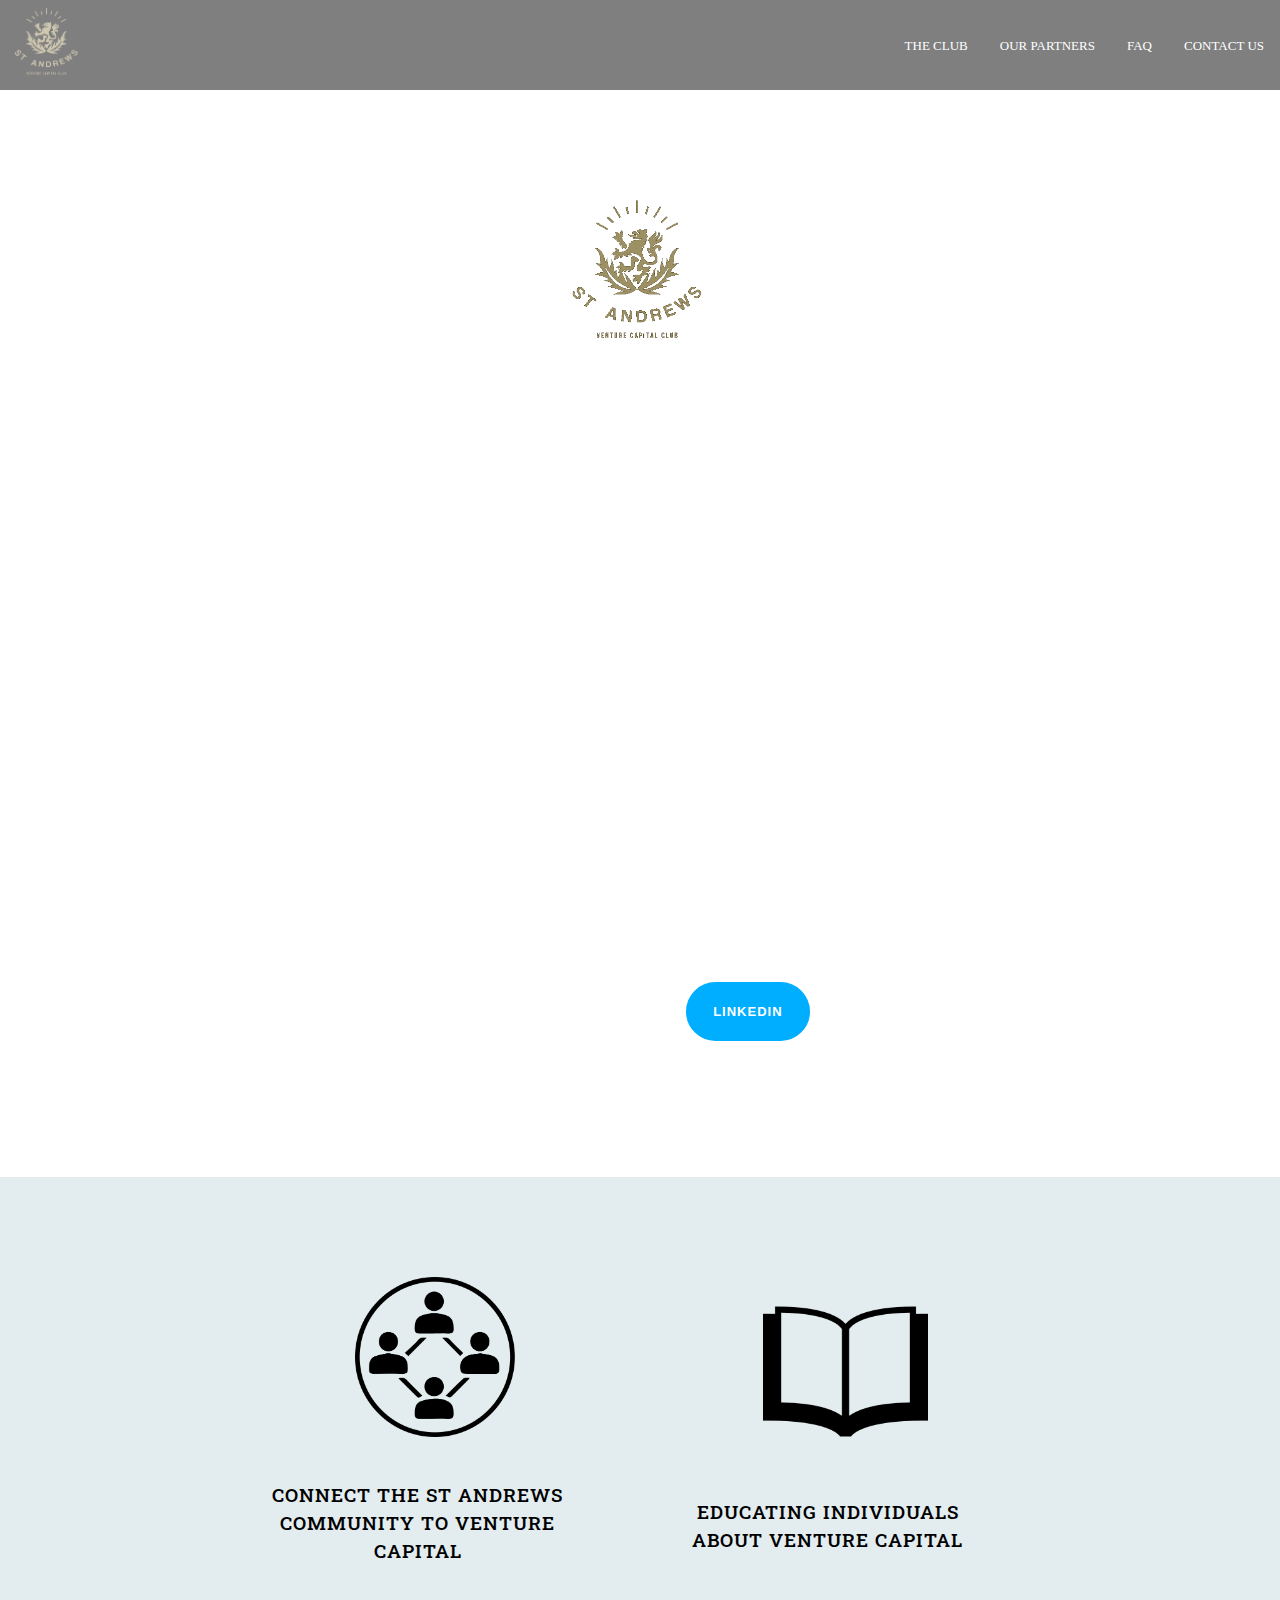
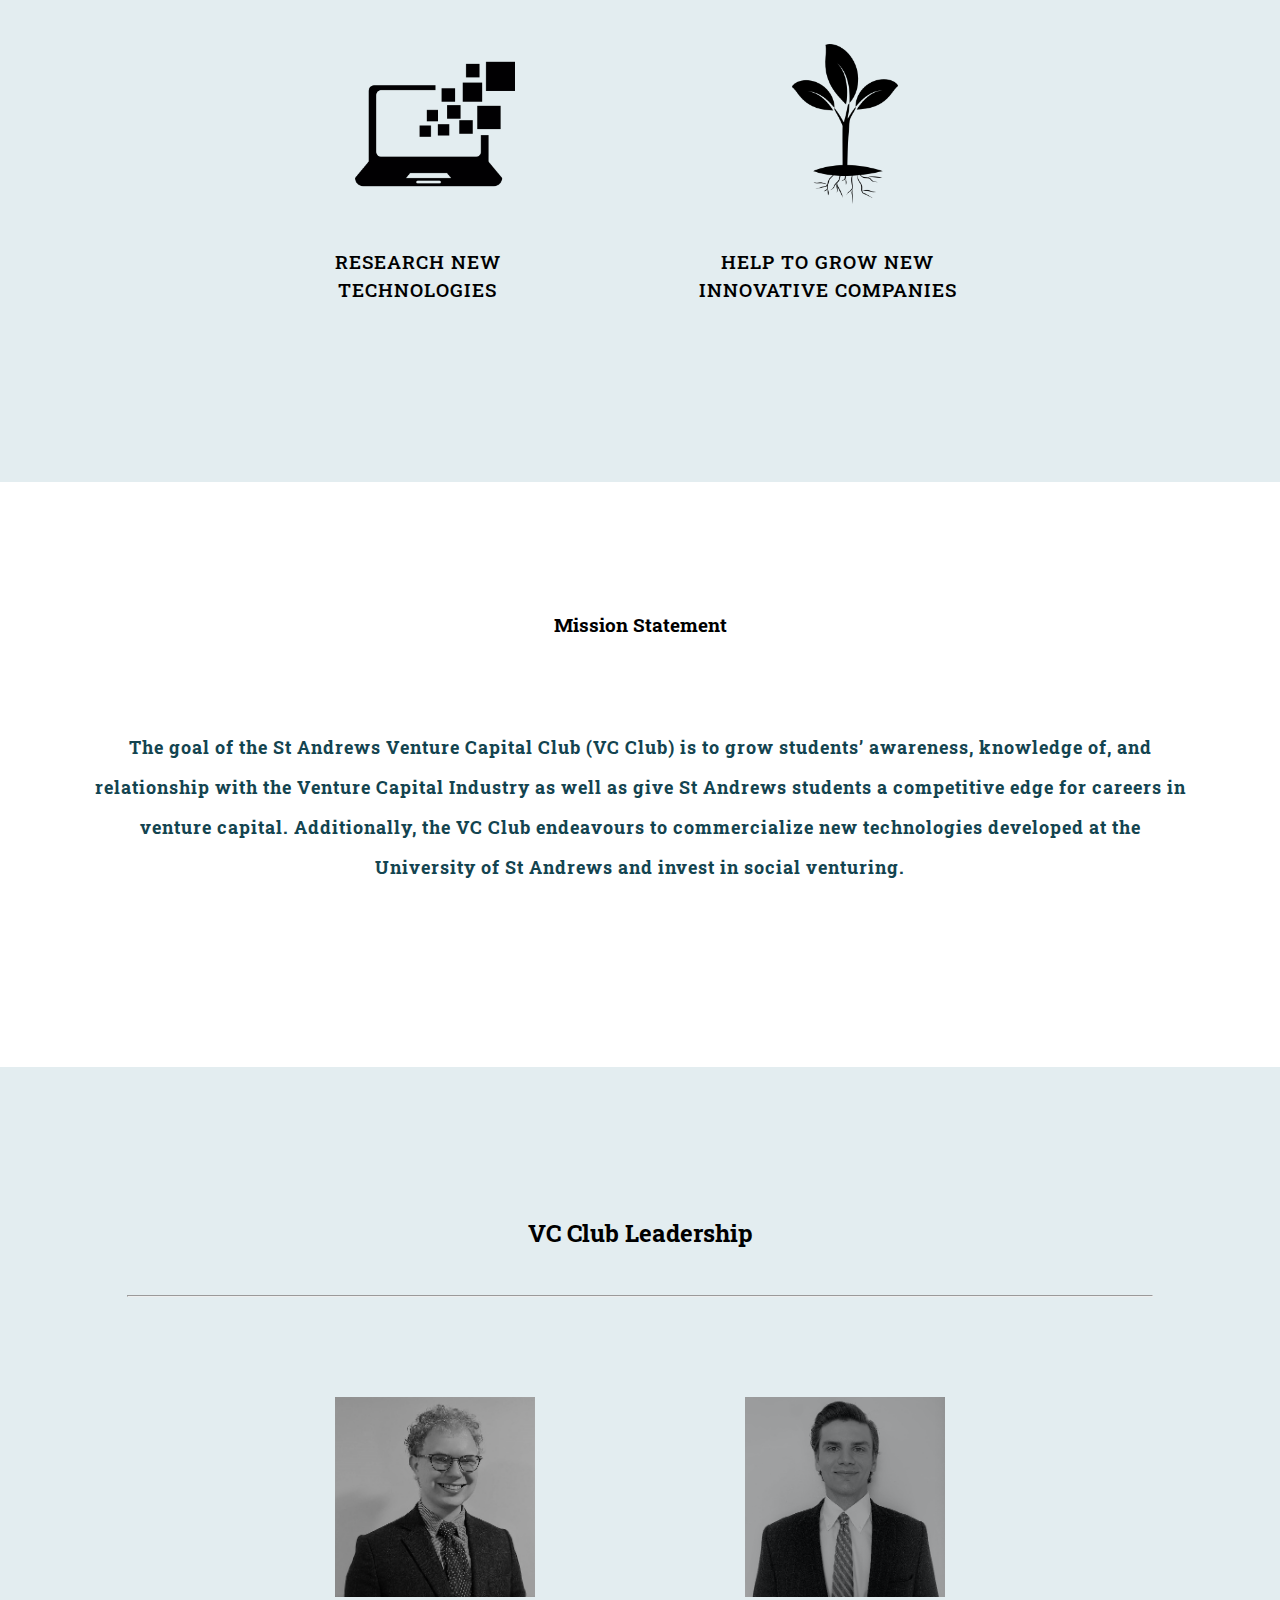
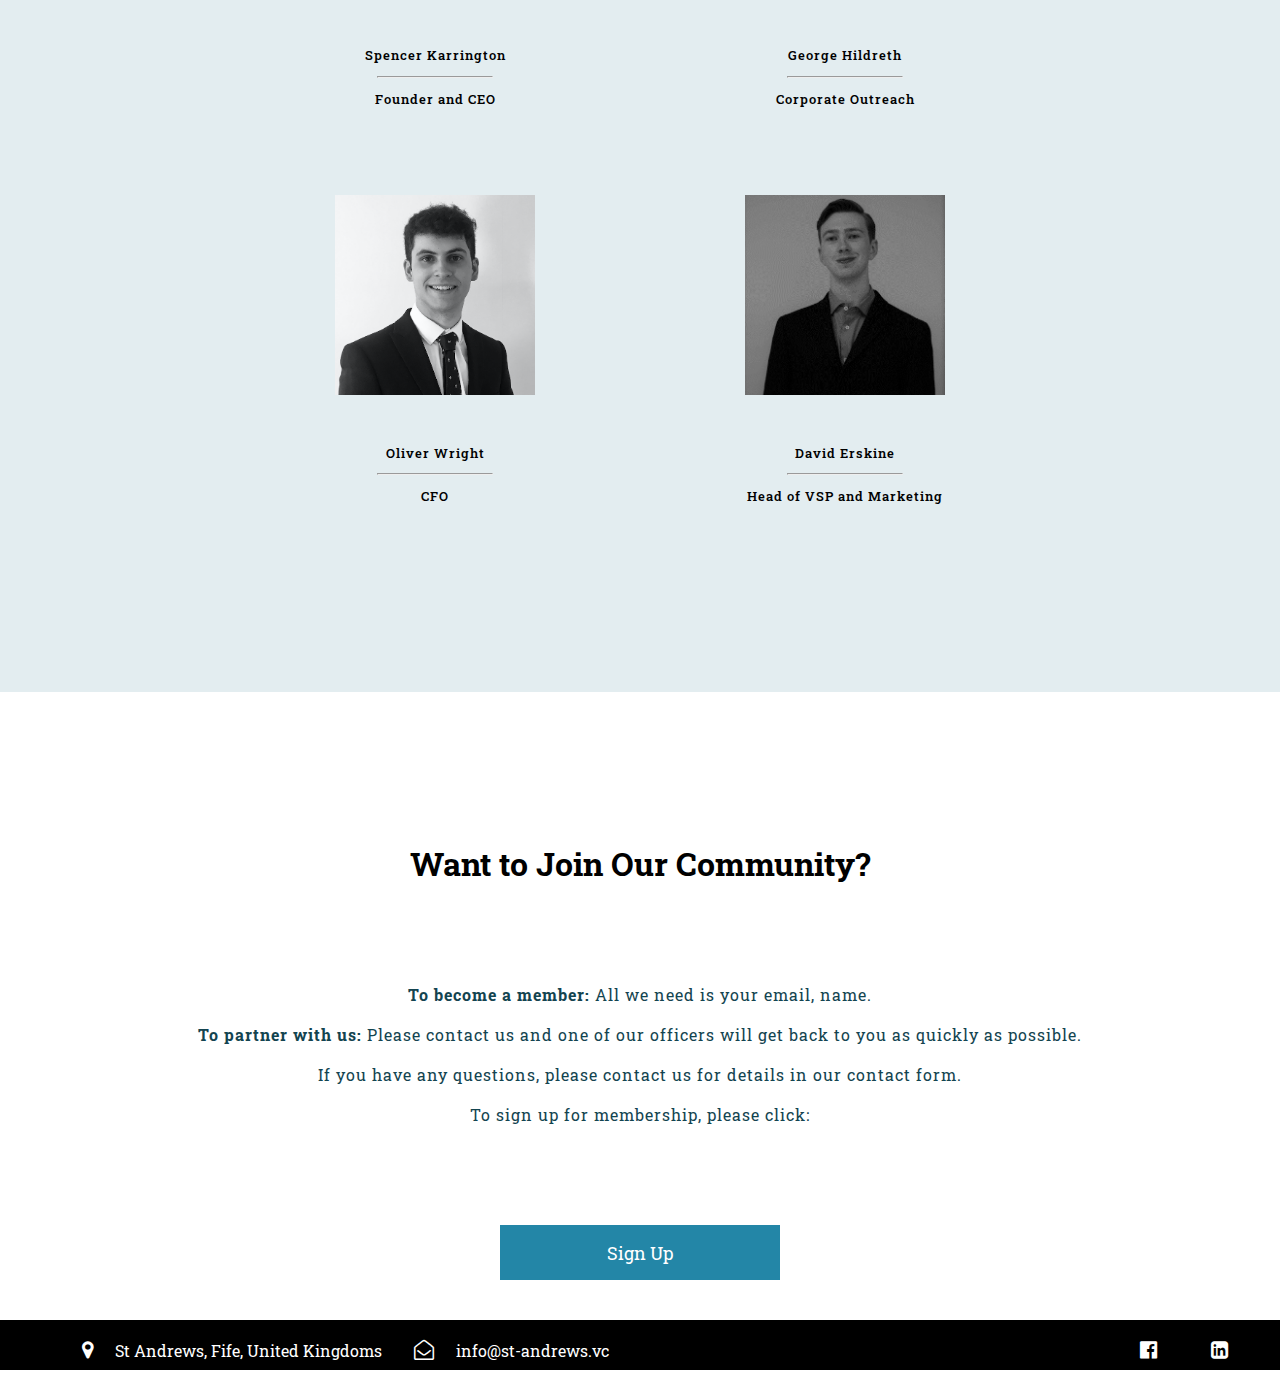
<file: index.html>
<!DOCTYPE html>
<html>

<head>
  <title> St. Andrews Venture Capital Club</title>
  <meta name="viewport" content="width=device-width, initial-scale=1.0">
  <link rel='stylesheet' href="./css/main.css">
  <link href="https://fonts.googleapis.com/css2?family=Roboto+Slab&display=swap" rel="stylesheet">
  <link rel="stylesheet" href="https://stackpath.bootstrapcdn.com/font-awesome/4.7.0/css/font-awesome.min.css">
  <script src="script.js" defer></script>
</head>

<body>
    <div>
        <div class="HO">
            <nav class="hi">
                <div class="brandt"><a href="./index.html"><img src="./img/1.1.png" alt="image" width="80" height="70"></a></div>
                <a href="#" class="toggleb">
                    <span class="barr"></span>
                    <span class="barr"></span>
                    <span class="barr"></span>
                </a>
                <div class="navbarl">
                    <ul>
                        <li>
                            <div class="dropd">
                                <a href="./index.html">THE CLUB</a>
                                <div class="dpc">
                                    <a href='index.html#OURMISSION'>Our Mission</a>
                                    <a href='index.html#COMITTEE'>Committee</a>
                                    <a href='index.html#JOINUS'>Join us</a>
                                </div>
                            </div>
                        </li>
                        <li>
                            <div class="dropd">
                                <a href="./Our_Partners.html">OUR PARTNERS</a>
                                <div class="dpc">
                                    <a href='Our_Partners.html#OURPARTNER'>Partners</a>
                                    <a href='Our_Partners.html#VSP'>Venture Sourcing Program</a>
                                    <a href='Our_Partners.html#IB'>Sector Focus</a>
                                    <a href='Our_Partners.html#Casestudy'>Case Study</a>
                                    <a href='Our_Partners.html#DAVID'>Industry’s Insights</a>
                                </div>
                            </div>
                        </li>
                        <li>
                            <a href="./FAQ.html">FAQ</a>
                        </li>
                        <li>
                            <a href='./Contact.html'>CONTACT US</a>
                        </li>
                    </ul>
                </div>
            </nav>
        </div>
    </div>

    <main>
        <div id="nav" class="home">
            <nav id="nav1" class="navbar">
                <div class="brand-title"><a href='index.html#home1'><img src="./img/1.1.png" alt="image" width="165" height="145"></a></div>
                <div class="navbar-links">
                    <ul>
                        <li><a href="./index.html">THE CLUB</a></li>
                        <li><a href="./Our_Partners.html">PARTNERS</a></li>
                        <li><a href="./FAQ.html">FAQ</a></li>
                        <li><a href='./Contact.html'>CONTACT US</a></li>
                    </ul>
                </div>
            </nav>
    
            <div id="home1" class="name"><a name="home1"></a>
                <h1 style="font-size: 45px;">The St Andrews<br> Venture Capital Club</h1>
                <p>Bringing Venture Capital to St Andrews</p>
                <ul>
                    <li><button class="fb" type="button"><a href="https://www.facebook.com/St.Andrews.VC.Club/">FACEBOOK</a></button></li>
                    <li><button class="lb" type="button"><a href="https://www.linkedin.com/company/st-andrews-vc/">LINKEDIN</a></button></li>
                </ul>
            </div>
        </div>

        <div class="constitution">
            <div class='constitution1'>
                <div class="todo">
                    <img src="./img/17.png" alt="image" width="160" height="160">
                    <h3>CONNECT THE ST ANDREWS COMMUNITY TO VENTURE CAPITAL</h3>
                </div>
                <div class="todo">
                    <img src="./img/18.png" alt="image" width="165" height="165">
                    <h3>EDUCATING INDIVIDUALS ABOUT VENTURE CAPITAL</h3>
                </div>
                <div class="todo">
                    <img src="./img/19.png" alt="image" width="160" height="160">
                    <h3>RESEARCH NEW TECHNOLOGIES</h3>
                </div>
                <div class="todo">
                    <img src="./img/20.png" alt="image" width="160" height="160">
                    <h3>HELP TO GROW NEW INNOVATIVE COMPANIES</h3>
                </div>
            </div>
        </div>

        <div id="OURMISSION" class="statement"><a name="OURMISSION"></a>
            <h4>Mission Statement</h4>
            <P>The goal of the St Andrews Venture Capital Club (VC Club) is to grow students’ awareness, knowledge of, and relationship with the Venture Capital Industry as well as give St Andrews students a competitive edge for careers in venture capital. Additionally, the VC Club endeavours to commercialize new technologies developed at the University of St Andrews and invest in social venturing.</P>
        </div>

        <div id="COMITTEE" class="oliver"><a name="COMITTEE"></a>
            <h2>VC Club Leadership</h2>
            <br>
            <hr class="line">
            <div class="spencer">
                <div class="karrington">
                    <img src="./img/21.jpeg" alt="image" width="200" height="200">
                    <h5>Spencer Karrington<br><hr>Founder and CEO</h5>
                </div>
                <div class="karrington">
                    <img src="./img/22.png" alt="image" width="200" height="200">
                    <h5>George Hildreth<br><hr>Corporate Outreach</h5>
                </div>
                <div class="karrington">
                    <img src="./img/23.png" alt="image" width="200" height="200">
                    <h5>Oliver Wright<br><hr>CFO</h5>
                </div>
                <div class="karrington">
                    <img src="./img/24.png" alt="image" width="200" height="200">
                    <h5>David Erskine<br><hr>Head of VSP and Marketing</h5>
            </div>
        </div>

        <div id="JOINUS" class="join"><a name="JOINUS"></a>
            <h1>Want to Join Our Community?</h1> 
            <p><span class="highlight">To become a member:</span> All we need is your email, name. <br><span class="highlight">To partner with us:</span> Please contact us and one of our officers will get back to you as quickly as possible. <br>If you have any questions, please contact us for details in our contact form. <br>To sign up for membership, please click:</p>
            <div class="vcform">
                <button type="button" class="signup"><a href="https://docs.google.com/forms/d/e/1FAIpQLSfvgkuKnxb3SVyvUgjH5wKU-asncakqqHAwAM8R3FTvGQM86w/viewform?fbclid=IwAR1GeGTgTaTGPVmoD-SDyGQlIWvUrqQFDDx9wuRn7XT6EBte-is_D_K3qmo">Sign Up</a></button>
            </div>
        </div>
    </main>

    <header>
        <ul class="top1">
            <li><i class="fa fa-map-marker" style="font-size:20px; color: white;"></i><a href="https://www.google.com/maps/place/Students'+Union/@56.340224,-2.8016877,17z/data=!3m1!4b1!4m5!3m4!1s0x488657853054009f:0xe608d6d8aebbb3c!8m2!3d56.340221!4d-2.799499">St Andrews, Fife, United Kingdoms</a></li>
            <li><i class="fa fa-envelope-open-o" style="font-size:20px; color: white;"></i><a href = "mailto: info@st-andrews.vc">info@st-andrews.vc</a></li>
        </ul>
        <ul class="top2">
            <li><a href="https://www.facebook.com/St.Andrews.VC.Club/"><i class="fa fa-facebook-official" style="font-size:20px; color: white;"></i></a></li>
            <li><a href="https://www.linkedin.com/company/st-andrews-vc/"><i class="fa fa-linkedin-square" style="font-size:20px; color: white;"></i></a></li>
        </ul>
    </header>
</body>
</html>
</file>
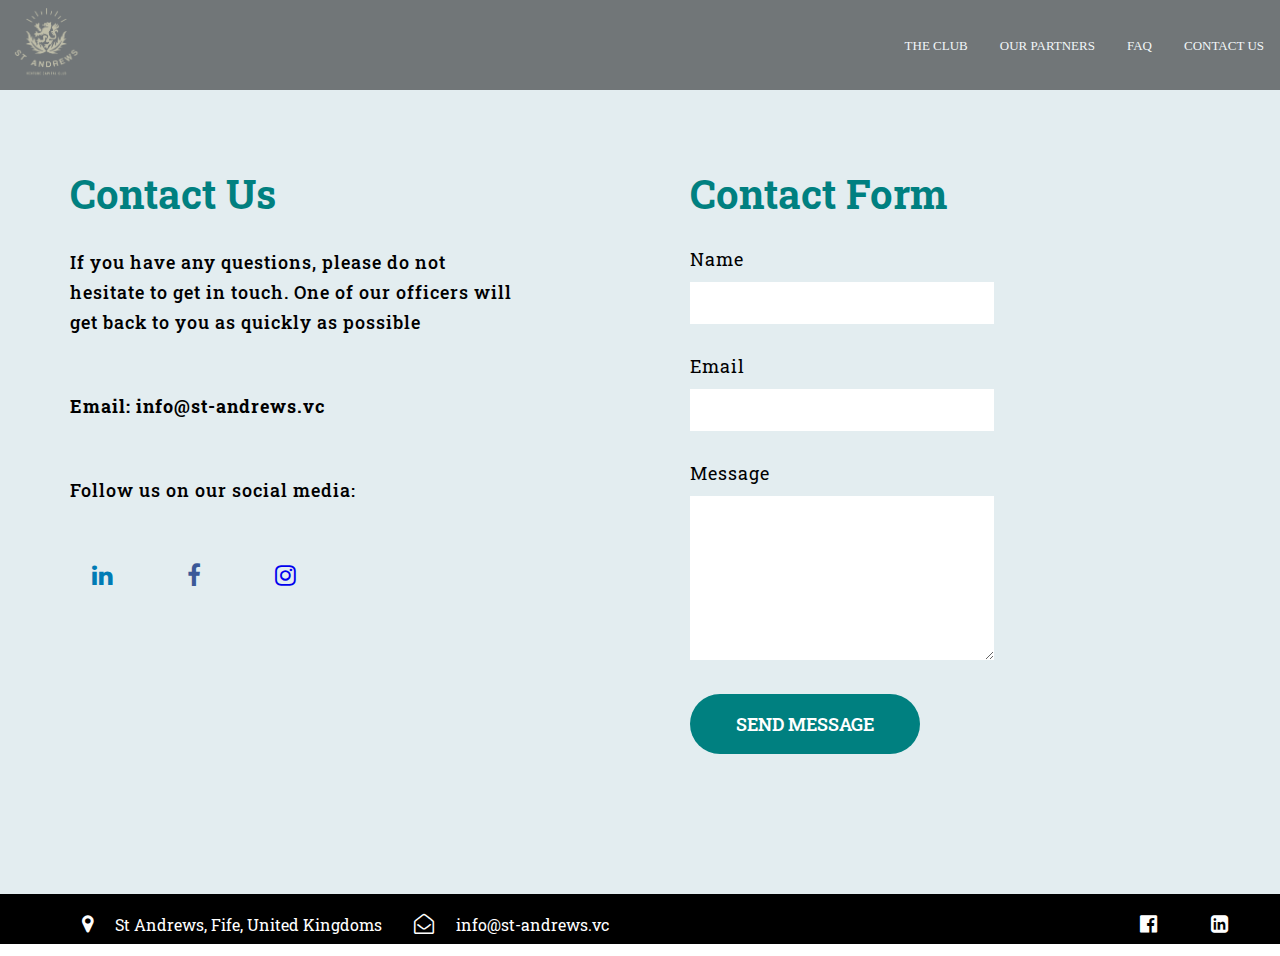
<file: Contact.html>
<!DOCTYPE html>
<html>

<head>
    <meta charset="UTF-8">
    <title> Our Partners</title>
    <meta name="viewport" content="width=device-width, initial-scale=1.0">
    <link rel='stylesheet' href="./css/main.css">
    <link href="https://fonts.googleapis.com/css2?family=Roboto+Slab&display=swap" rel="stylesheet">
    <link rel="stylesheet" href="https://stackpath.bootstrapcdn.com/font-awesome/4.7.0/css/font-awesome.min.css">
    <script src="script.js" defer></script>
</head>

<body>
    <main>
        <div class="HO">
            <nav class="hi">
                <div class="brandt"><a href="./index.html"><img src="./img/1.1.png" alt="image" width="80" height="70"></a></div>
                <a href="#" class="toggleb">
                    <span class="barr"></span>
                    <span class="barr"></span>
                    <span class="barr"></span>
                </a>
                <div class="navbarl">
                    <ul>
                        <li>
                            <div class="dropd">
                                <a href="./index.html">THE CLUB</a>
                                <div class="dpc">
                                    <a href='index.html#OURMISSION'>Our Mission</a>
                                    <a href='index.html#COMITTEE'>Committee</a>
                                    <a href='index.html#JOINUS'>Join us</a>
                                </div>
                            </div>
                        </li>
                        <li>
                            <div class="dropd">
                                <a href="./Our_Partners.html">OUR PARTNERS</a>
                                <div class="dpc">
                                    <a href='Our_Partners.html#OURPARTNER'>Partners</a>
                                    <a href='Our_Partners.html#VSP'>Venture Sourcing Program</a>
                                    <a href='Our_Partners.html#IB'>Sector Focus</a>
                                    <a href='Our_Partners.html#Casestudy'>Case Study</a>
                                    <a href='Our_Partners.html#DAVID'>Industry’s Insights</a>
                                </div>
                            </div>
                        </li>
                        <li>
                            <a href="./FAQ.html">FAQ</a>
                        </li>
                        <li>
                            <a href='./Contact.html'>CONTACT US</a>
                        </li>
                    </ul>
                </div>
            </nav>
        </div>

        <div class="DD">
            <div class="CT">
                <div class="contact_title">
                    <h1>Contact Us</h1>
                    <p class="general">If you have any questions, please do not hesitate to get in touch. One of our officers will get back to you as quickly as possible </p>
                    <br>
                    <p class="ee">Email: info@st-andrews.vc</p>
                    <br>
                    <p class="general">Follow us on our social media:</p>
                    <br>
                    <div class="begin">
                        <div class="end"><a href="https://www.linkedin.com/company/st-andrews-vc/" class="fa fa-linkedin"></a></div>
                        <div class="end"><a href="https://www.facebook.com/St.Andrews.VC.Club/" class="fa fa-facebook"></a></div>
                        <div class="end"><a href="https://www.instagram.com/st.andrews_vc_club/" class="fa fa-instagram"></a></div>
                    </div>
                </div>
                <div class="contact_form">
                    <h1>Contact Form</h1>
                    <form action="mailto:info@st-andrews.vc" method="post" enctype="text/plain">
                        <div class="detail">
                            <div class="tail">
                                <p class="ga">Name</p>
                                <input name="name" type="text" class="form-control" required>
                            </div>
                            <div class="tail">
                                <p class="ga">Email</p>
                                <input name="email" type="email" class="form-control" required>
                            </div>
                            <div class="tail">
                                <p class="ga">Message</p>
                                <textarea name="message" class="form-control" rows="4" required></textarea>
                            </div>
                            <div>
                                <input class="submit" type="submit" class="form-control submit" value="SEND MESSAGE">
                            </div>
                        </div>
                    </form>
                </div>
            </div>
        </div>
    </main>
    
    <header>
        <ul class="top1">
            <li><i class="fa fa-map-marker" style="font-size:20px; color: white;"></i><a href="https://www.google.com/maps/place/Students'+Union/@56.340224,-2.8016877,17z/data=!3m1!4b1!4m5!3m4!1s0x488657853054009f:0xe608d6d8aebbb3c!8m2!3d56.340221!4d-2.799499">St Andrews, Fife, United Kingdoms</a></li>
            <li><i class="fa fa-envelope-open-o" style="font-size:20px; color: white;"></i><a href = "mailto: info@st-andrews.vc">info@st-andrews.vc</a></li>
        </ul>
        <ul class="top2">
            <li><a href="https://www.facebook.com/St.Andrews.VC.Club/"><i class="fa fa-facebook-official" style="font-size:20px; color: white;"></i></a></li>
            <li><a href="https://www.linkedin.com/company/st-andrews-vc/"><i class="fa fa-linkedin-square" style="font-size:20px; color: white;"></i></a></li>
        </ul>
    </header>
</body>
</html>
</file>
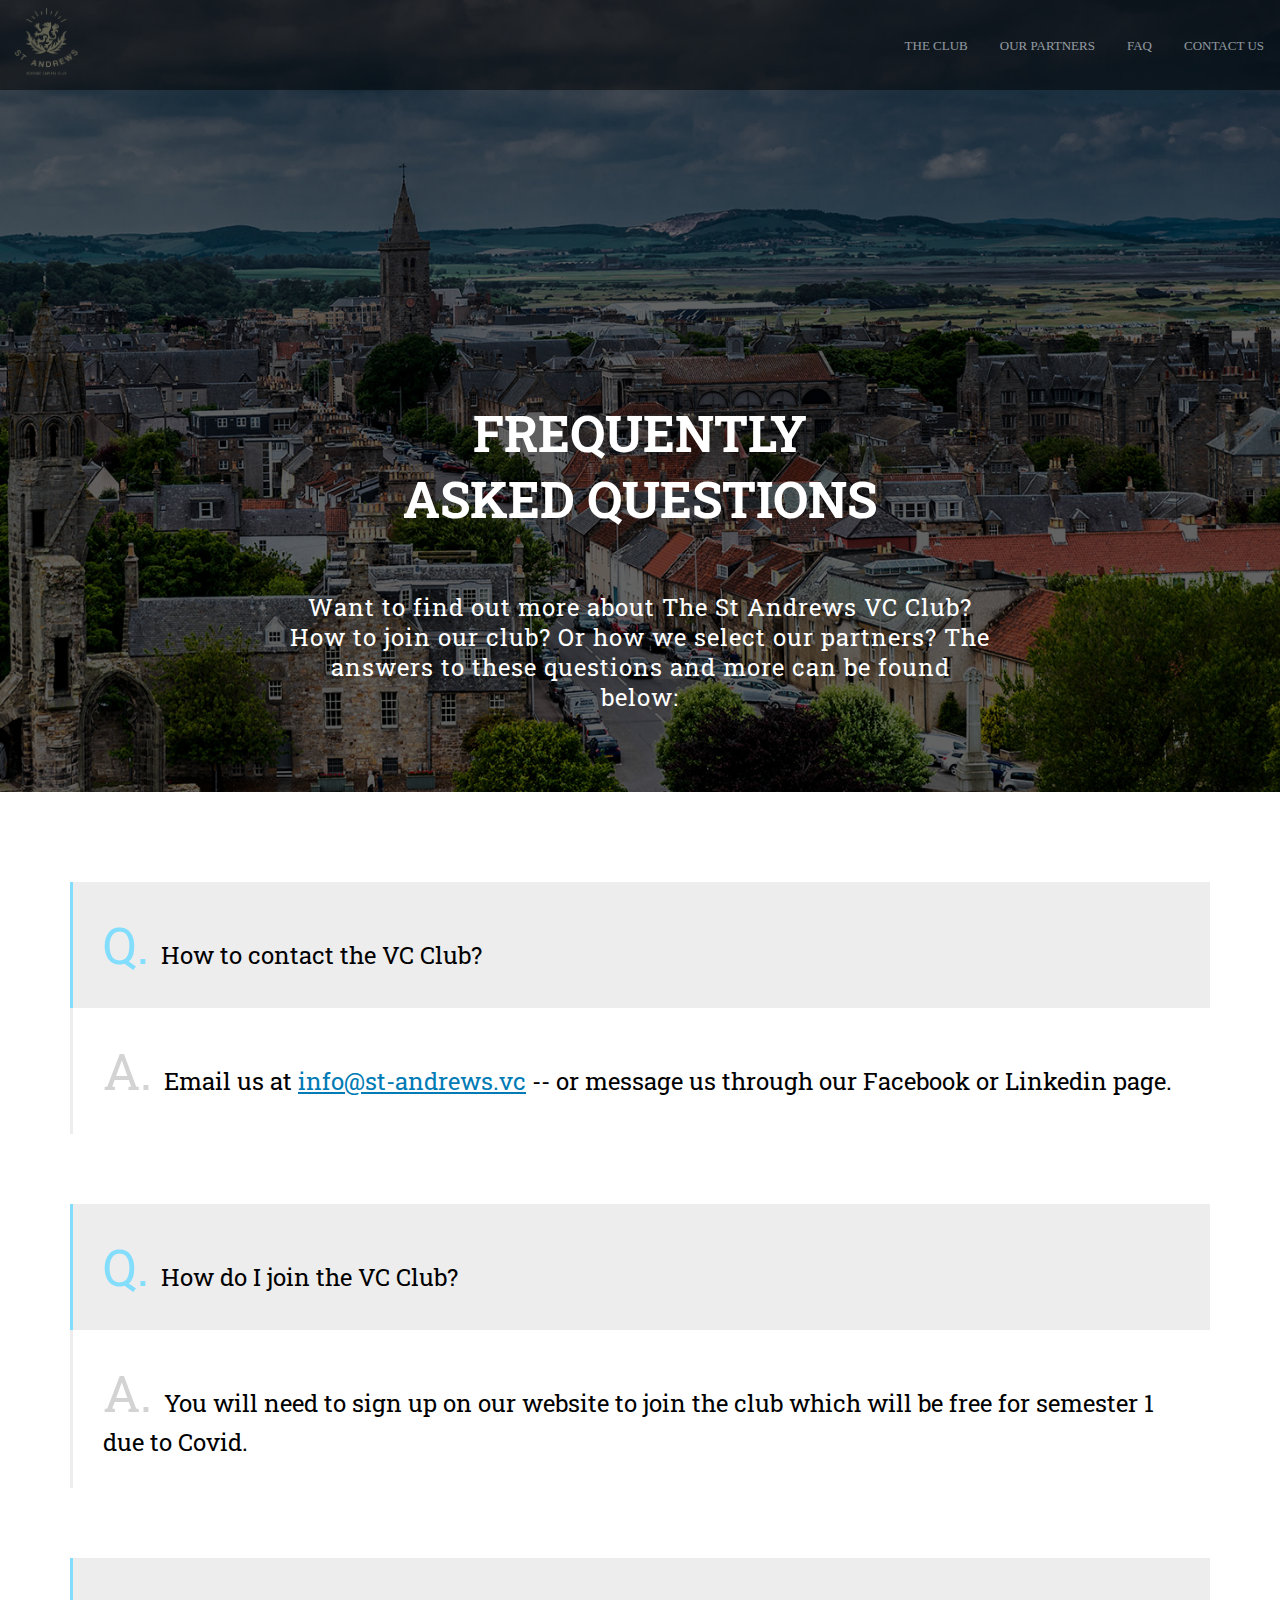
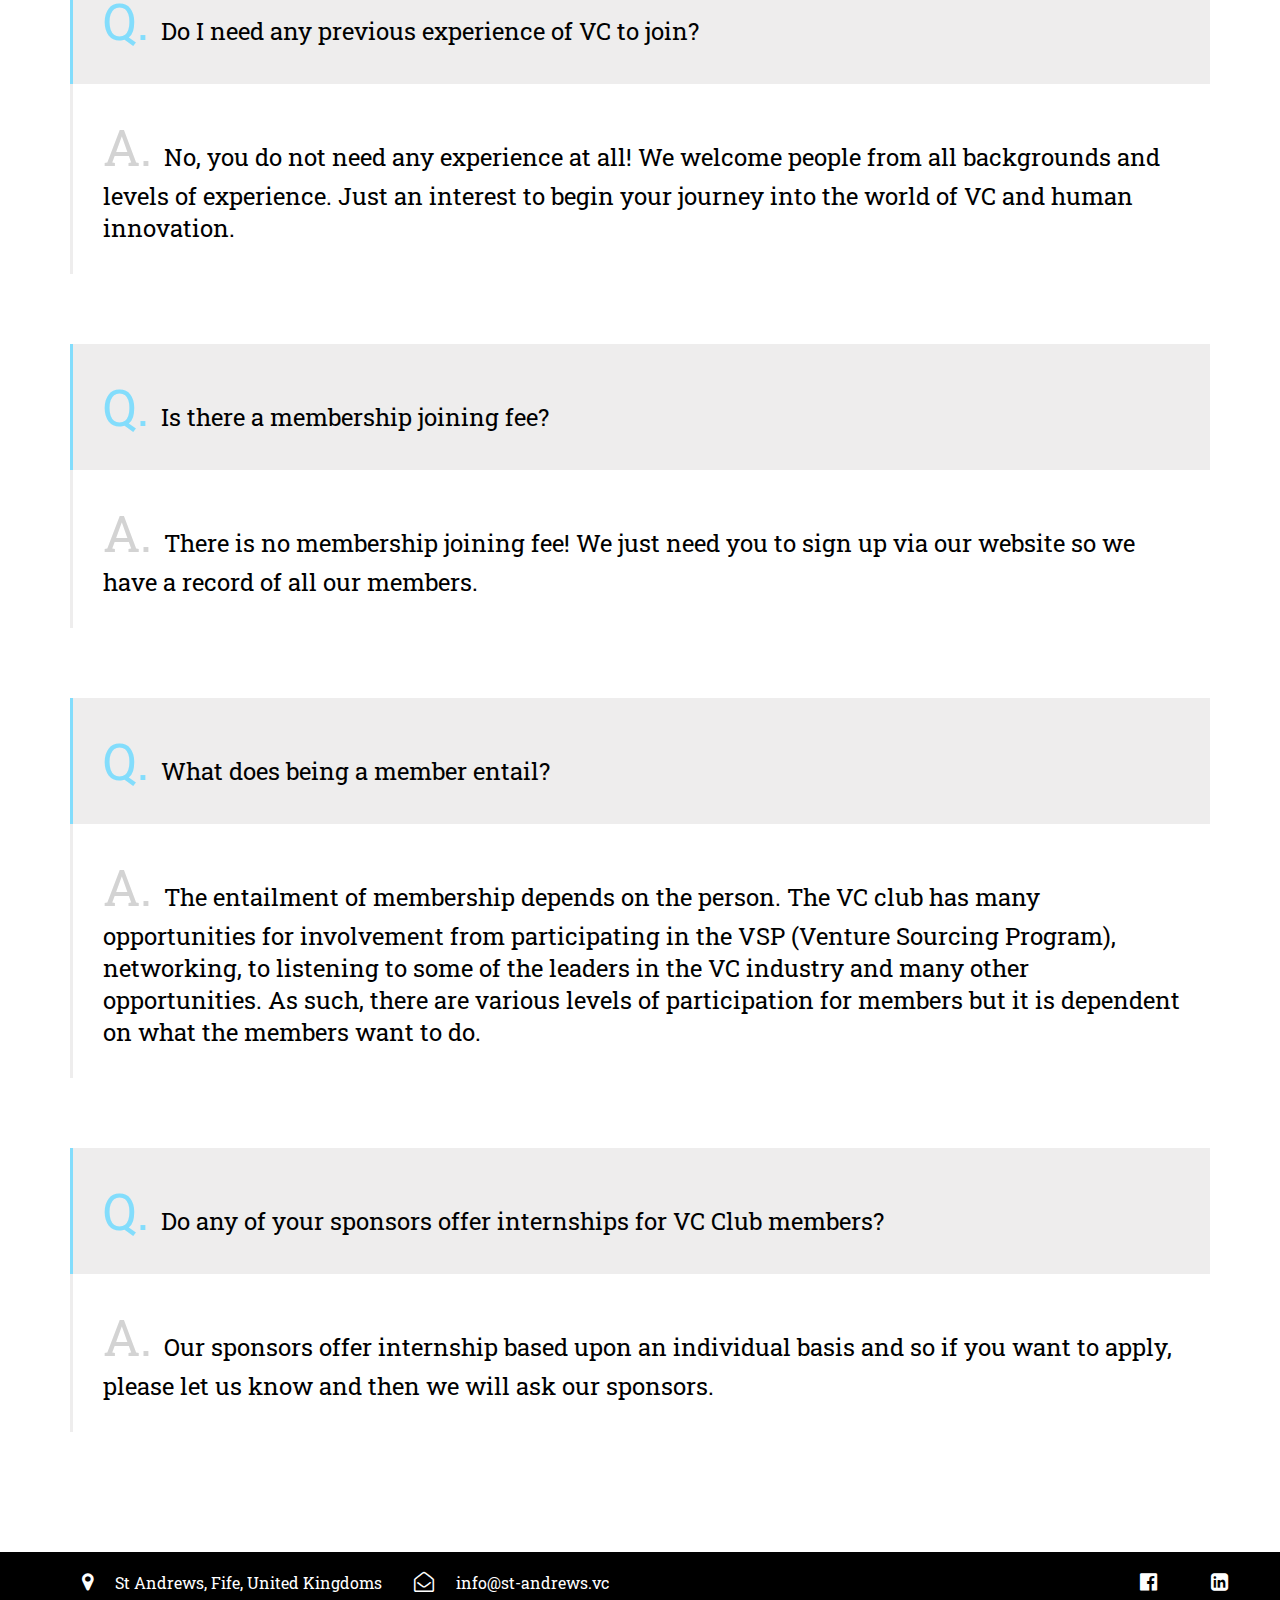
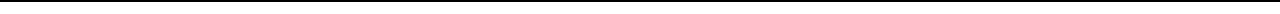
<file: FAQ.html>
<!DOCTYPE html>
<html>

<head>
    <meta charset="UTF-8">
    <title> Our Partners</title>
    <meta name="viewport" content="width=device-width, initial-scale=1.0">
    <link rel='stylesheet' href="./css/main.css">
    <link href="https://fonts.googleapis.com/css2?family=Roboto+Slab&display=swap" rel="stylesheet">
    <link rel="stylesheet" href="https://stackpath.bootstrapcdn.com/font-awesome/4.7.0/css/font-awesome.min.css">
    <script src="script.js" defer></script>
</head>

<body>
    <main>
        <div class="HO">
            <nav class="hi">
                <div class="brandt"><a href="./index.html"><img src="./img/1.1.png" alt="image" width="80" height="70"></a></div>
                <a href="#" class="toggleb">
                    <span class="barr"></span>
                    <span class="barr"></span>
                    <span class="barr"></span>
                </a>
                <div class="navbarl">
                    <ul>
                        <li>
                            <div class="dropd">
                                <a href="./index.html">THE CLUB</a>
                                <div class="dpc">
                                    <a href='index.html#OURMISSION'>Our Mission</a>
                                    <a href='index.html#COMITTEE'>Committee</a>
                                    <a href='index.html#JOINUS'>Join us</a>
                                </div>
                            </div>
                        </li>
                        <li>
                            <div class="dropd">
                                <a href="./Our_Partners.html">OUR PARTNERS</a>
                                <div class="dpc">
                                    <a href='Our_Partners.html#OURPARTNER'>Partners</a>
                                    <a href='Our_Partners.html#VSP'>Venture Sourcing Program</a>
                                    <a href='Our_Partners.html#IB'>Sector Focus</a>
                                    <a href='Our_Partners.html#Casestudy'>Case Study</a>
                                    <a href='Our_Partners.html#DAVID'>Industry’s Insights</a>
                                </div>
                            </div>
                        </li>
                        <li>
                            <a href="./FAQ.html">FAQ</a>
                        </li>
                        <li>
                            <a href='./Contact.html'>CONTACT US</a>
                        </li>
                    </ul>
                </div>
            </nav>
        </div>

        <div class="faq">
            <p class="title">FREQUENTLY ASKED QUESTIONS</h1>
            <p class="little">Want to find out more about The St Andrews VC Club? How to join our club? Or how we select our partners? The answers to these questions and more can be found below:</p>
        </div>

        <div class="written">
            <div class="question">
                <div class="answer">
                    <p class="Q"><span class="qu">Q. </span>How to contact the VC Club?</p>
                    <p class="A"><span class="an">A. </span>Email us at <a class="emailaddress" href = "mailto: info@st-andrews.vc">info@st-andrews.vc</a> -- or message us through our Facebook or Linkedin page.</p>
                </div>
                <div class="answer">
                    <p class="Q"><span class="qu">Q. </span>How do I join the VC Club?</p>
                    <p class="A"><span class="an">A. </span>You will need to sign up on our website to join the club which will be free for semester 1 due to Covid.</p>
                </div>
                <div class="answer">
                    <p class="Q"><span class="qu">Q. </span>Do I need any previous experience of VC to join?</p>
                    <p class="A"><span class="an">A. </span>No, you do not need any experience at all! We welcome people from all backgrounds and levels of experience. Just an interest to begin your journey into the world of VC and human innovation.</p>
                </div>
                <div class="answer">
                    <p class="Q"><span class="qu">Q. </span>Is there a membership joining fee?</p>
                    <p class="A"><span class="an">A. </span>There is no membership joining fee! We just need you to sign up via our website so we have a record of all our members.</p>
                </div>
                <div class="answer">
                    <p class="Q"><span class="qu">Q. </span>What does being a member entail?</p>
                    <p class="A"><span class="an">A. </span>The entailment of membership depends on the person. The VC club has many opportunities for involvement from participating in the VSP (Venture Sourcing Program), networking, to listening to some of the leaders in the VC industry and many other opportunities. As such, there are various levels of participation for members but it is dependent on what the members want to do.</p>
                </div>
                <div class="answer">
                    <p class="Q"><span class="qu">Q. </span>Do any of your sponsors offer internships for VC Club members?</p>
                    <p class="A"><span class="an">A. </span>Our sponsors offer internship based upon an individual basis and so if you want to apply, please let us know and then we will ask our sponsors.</p>
                </div>
            </div>
        </div>
    </main>
        
    <header>
        <ul class="top1">
            <li><i class="fa fa-map-marker" style="font-size:20px; color: white;"></i><a href="https://www.google.com/maps/place/Students'+Union/@56.340224,-2.8016877,17z/data=!3m1!4b1!4m5!3m4!1s0x488657853054009f:0xe608d6d8aebbb3c!8m2!3d56.340221!4d-2.799499">St Andrews, Fife, United Kingdoms</a></li>
            <li><i class="fa fa-envelope-open-o" style="font-size:20px; color: white;"></i><a href = "mailto: info@st-andrews.vc">info@st-andrews.vc</a></li>
        </ul>
        <ul class="top2">
            <li><a href="https://www.facebook.com/St.Andrews.VC.Club/"><i class="fa fa-facebook-official" style="font-size:20px; color: white;"></i></a></li>
            <li><a href="https://www.linkedin.com/company/st-andrews-vc/"><i class="fa fa-linkedin-square" style="font-size:20px; color: white;"></i></a></li>
        </ul>
    </header>
    
    
</body>
</html>
</file>
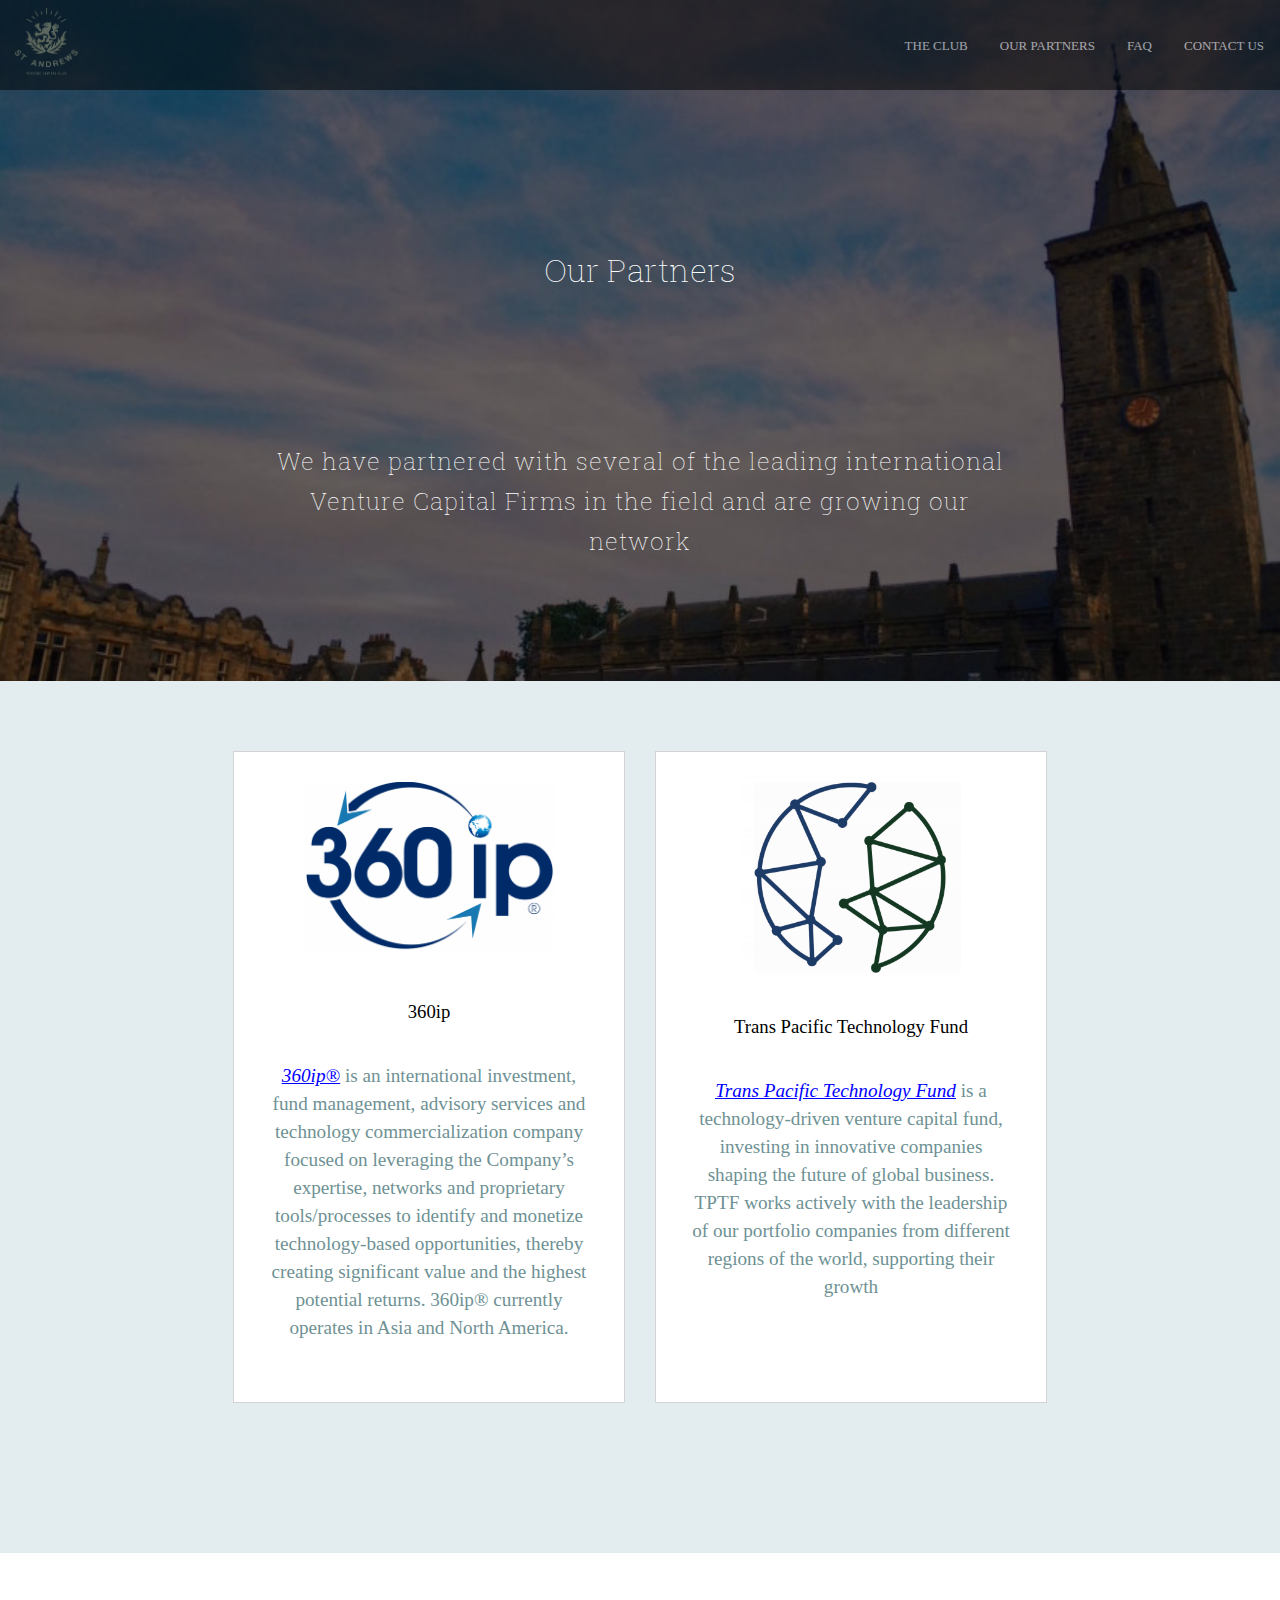
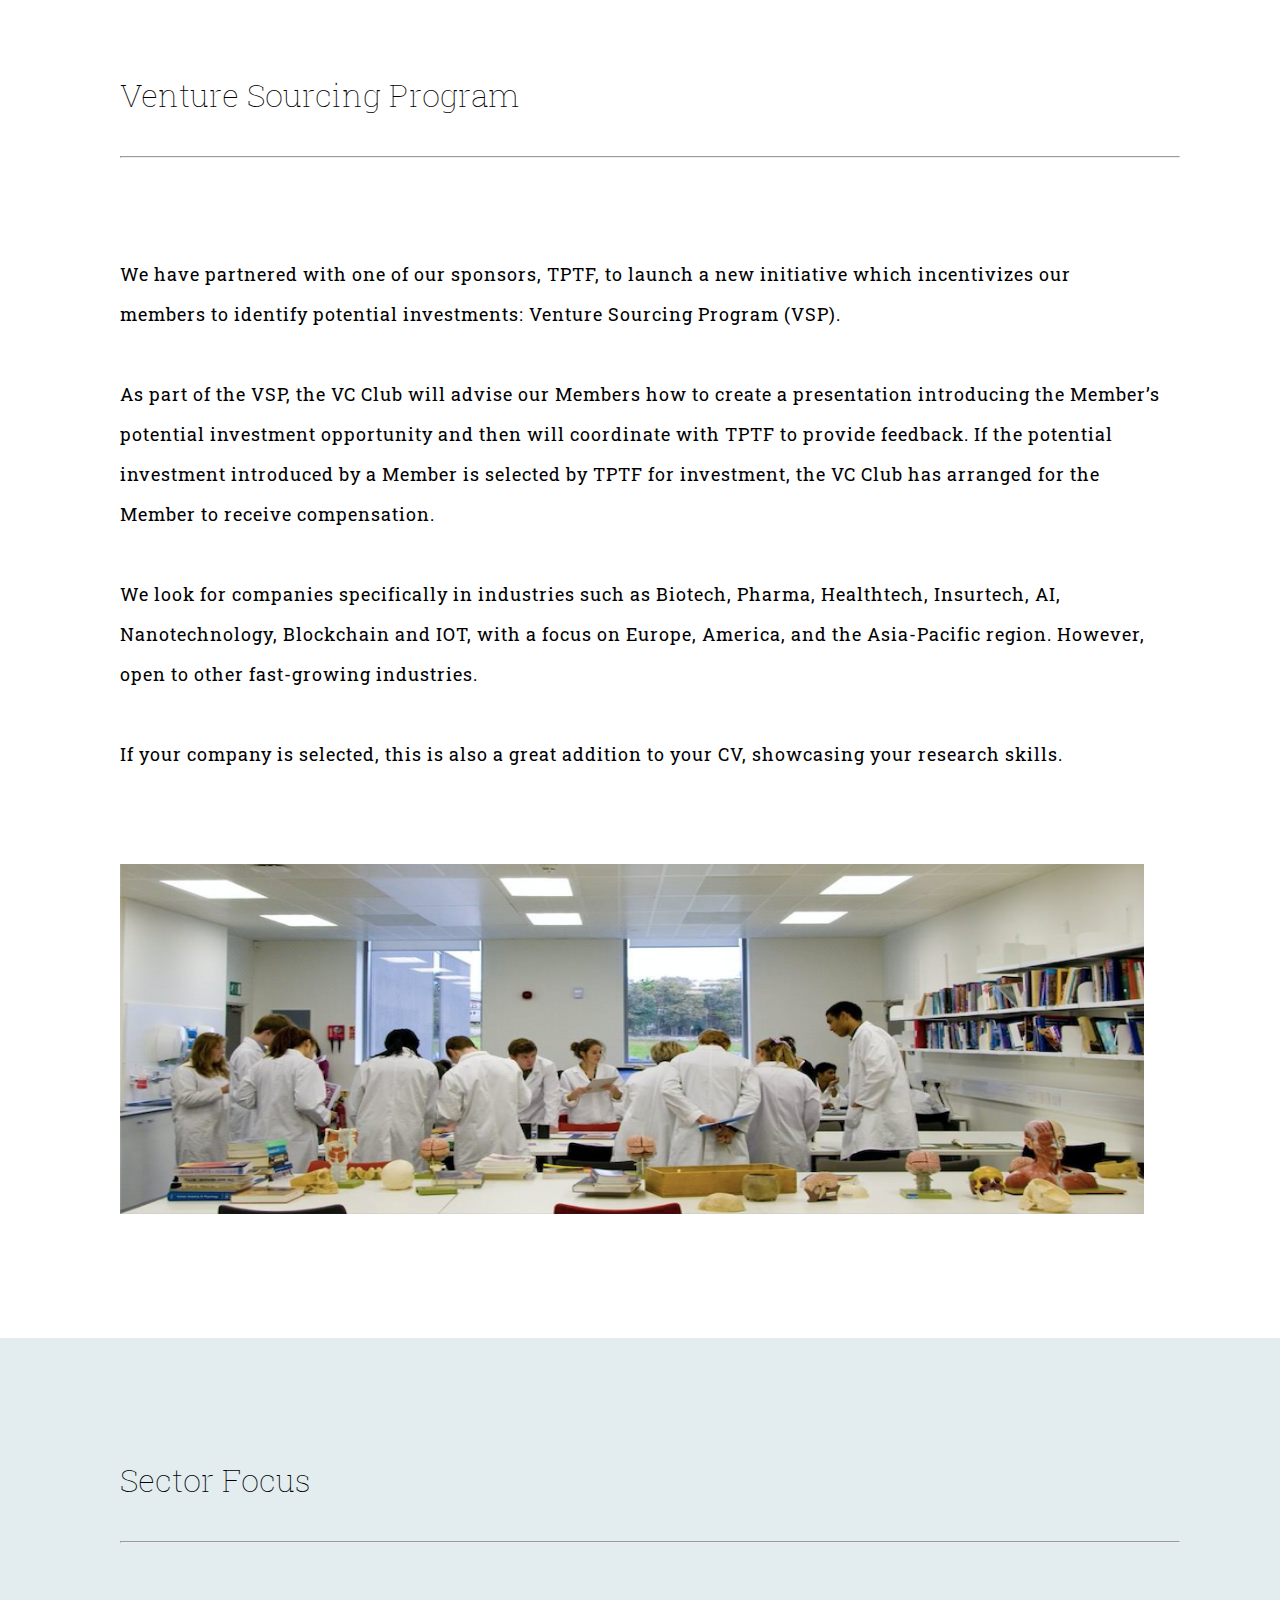
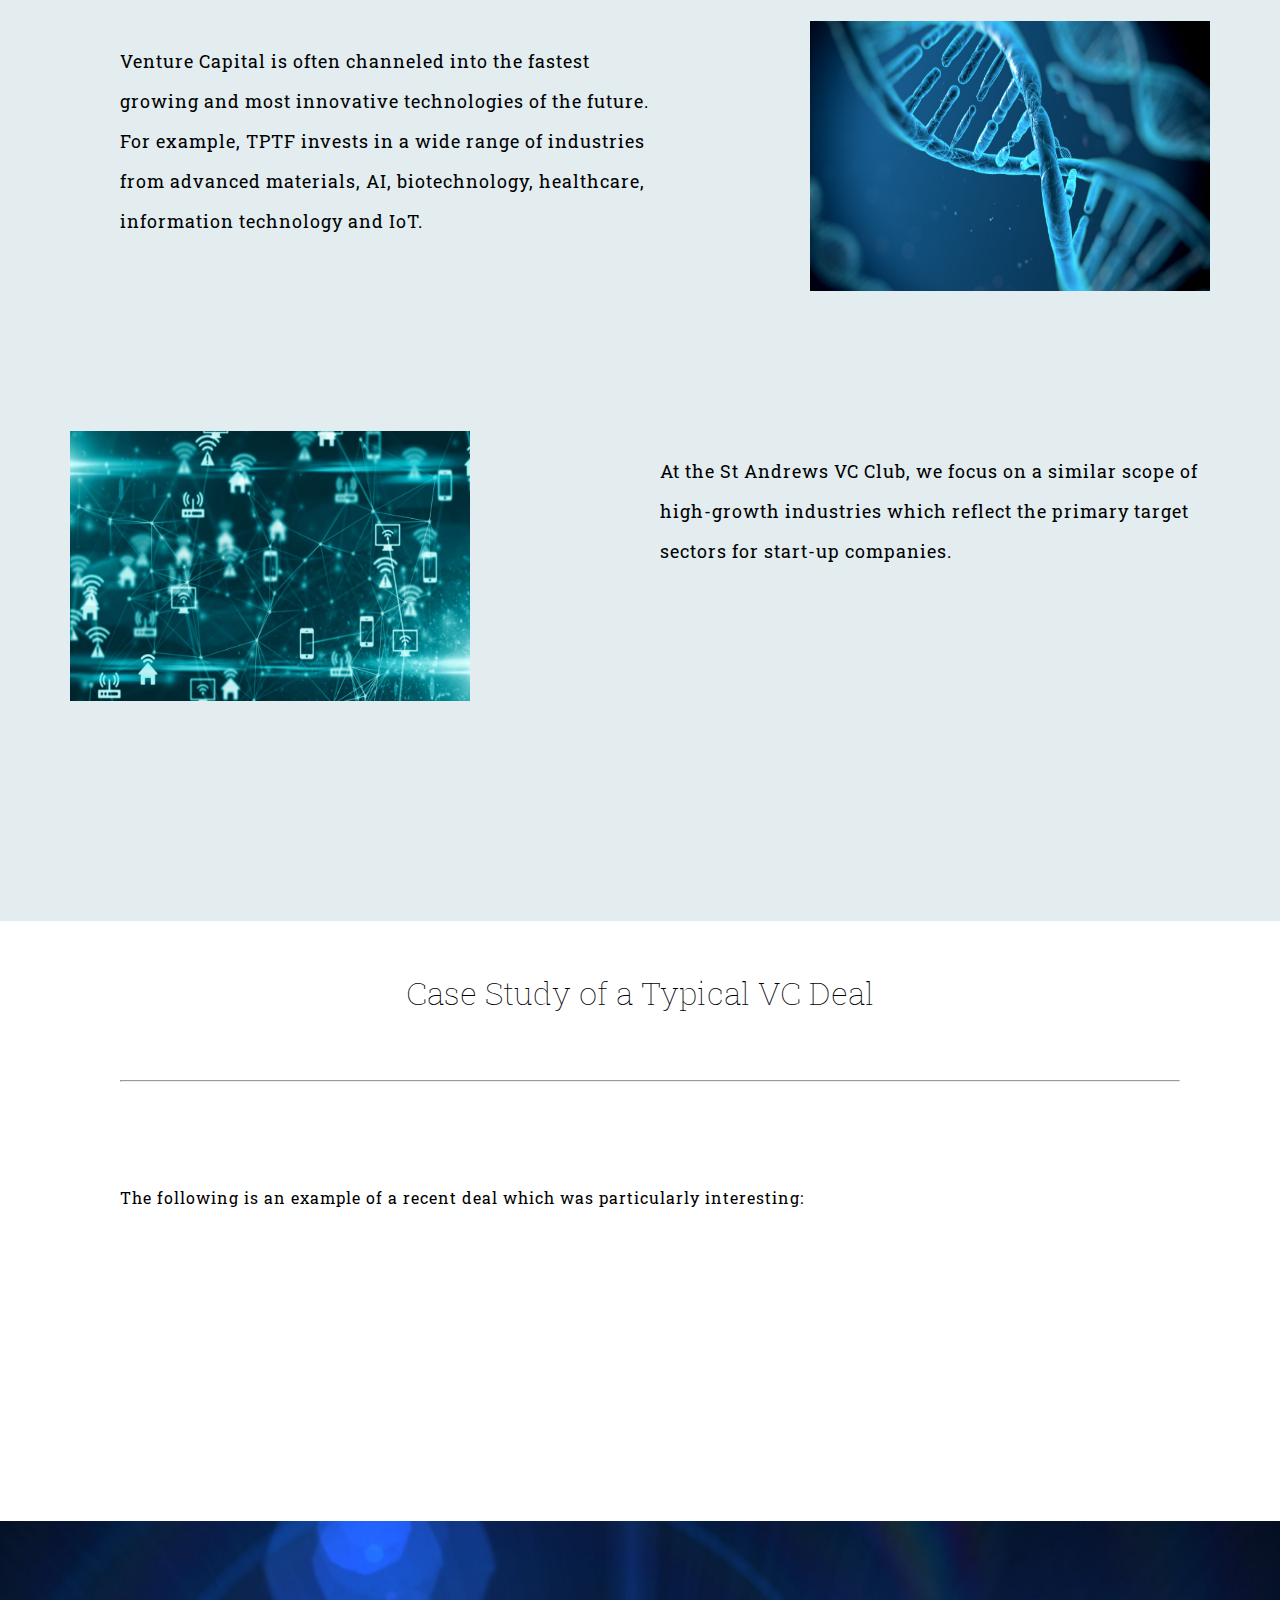
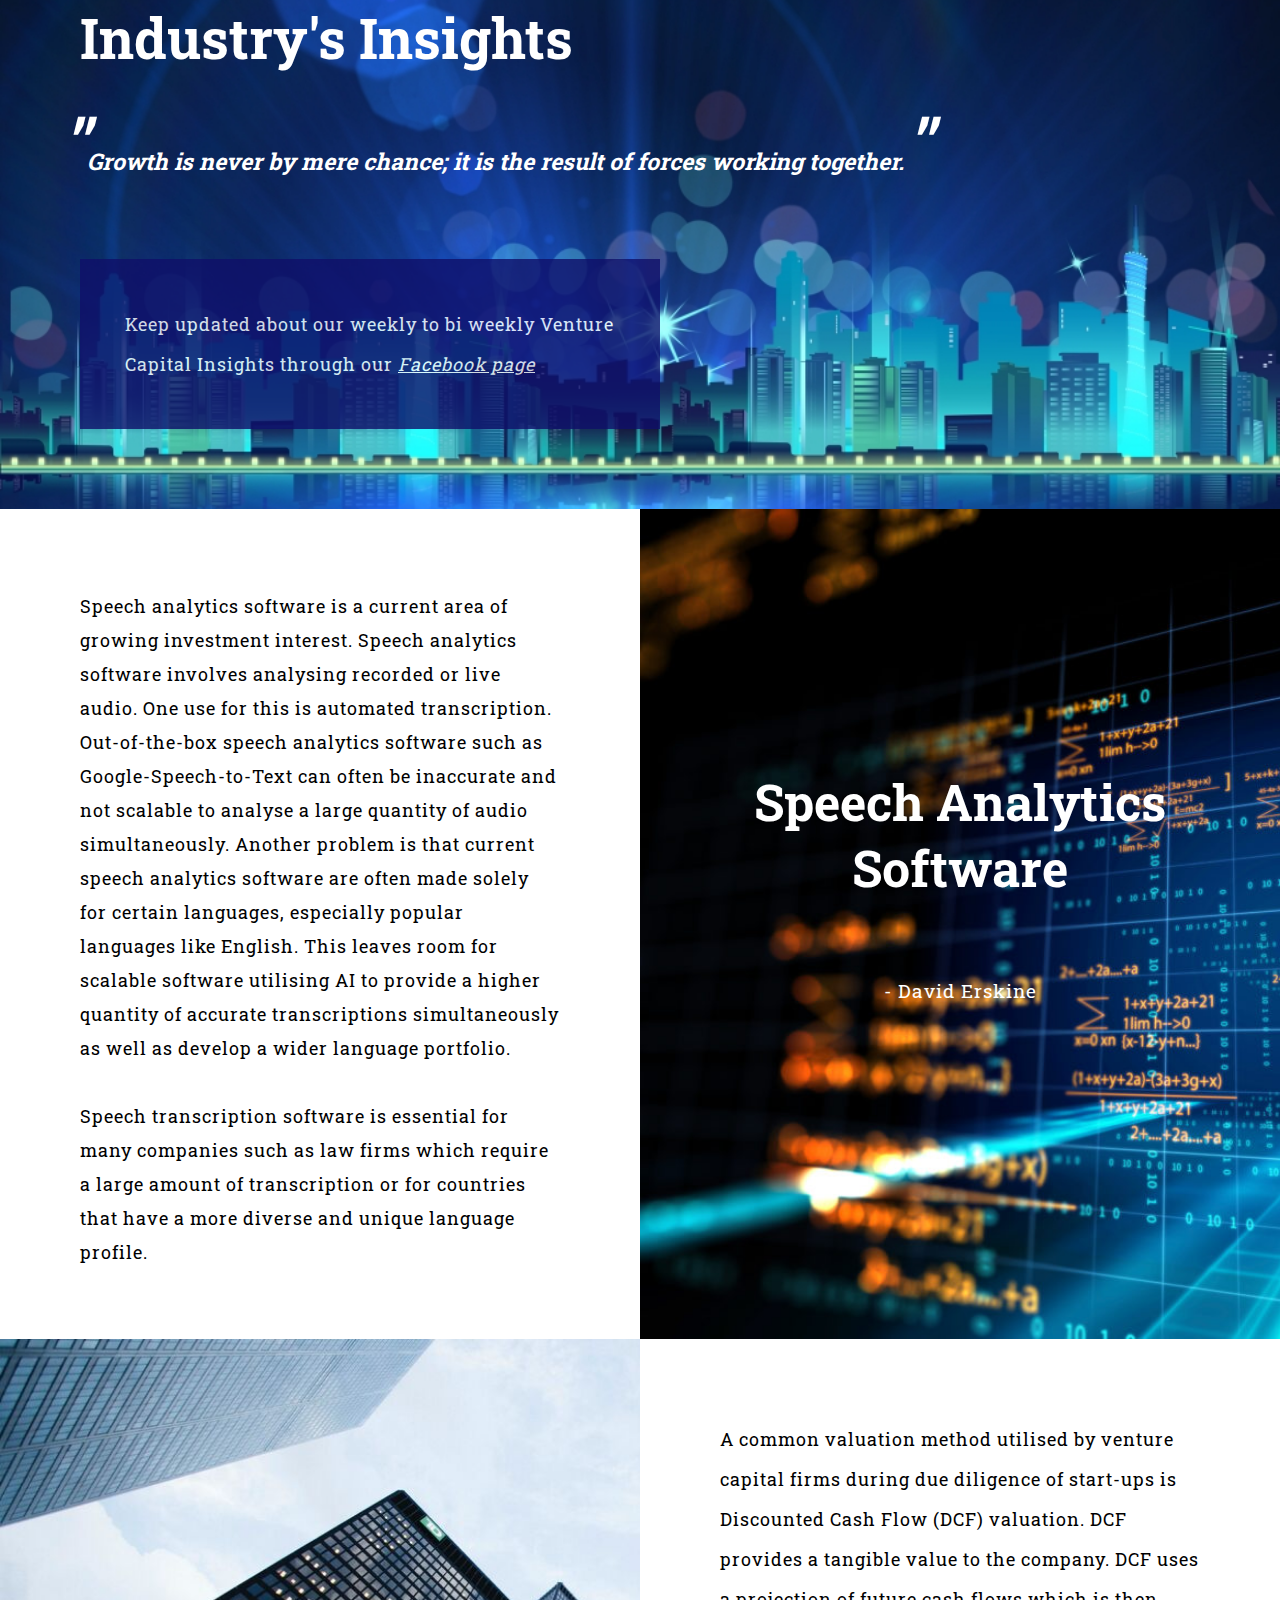
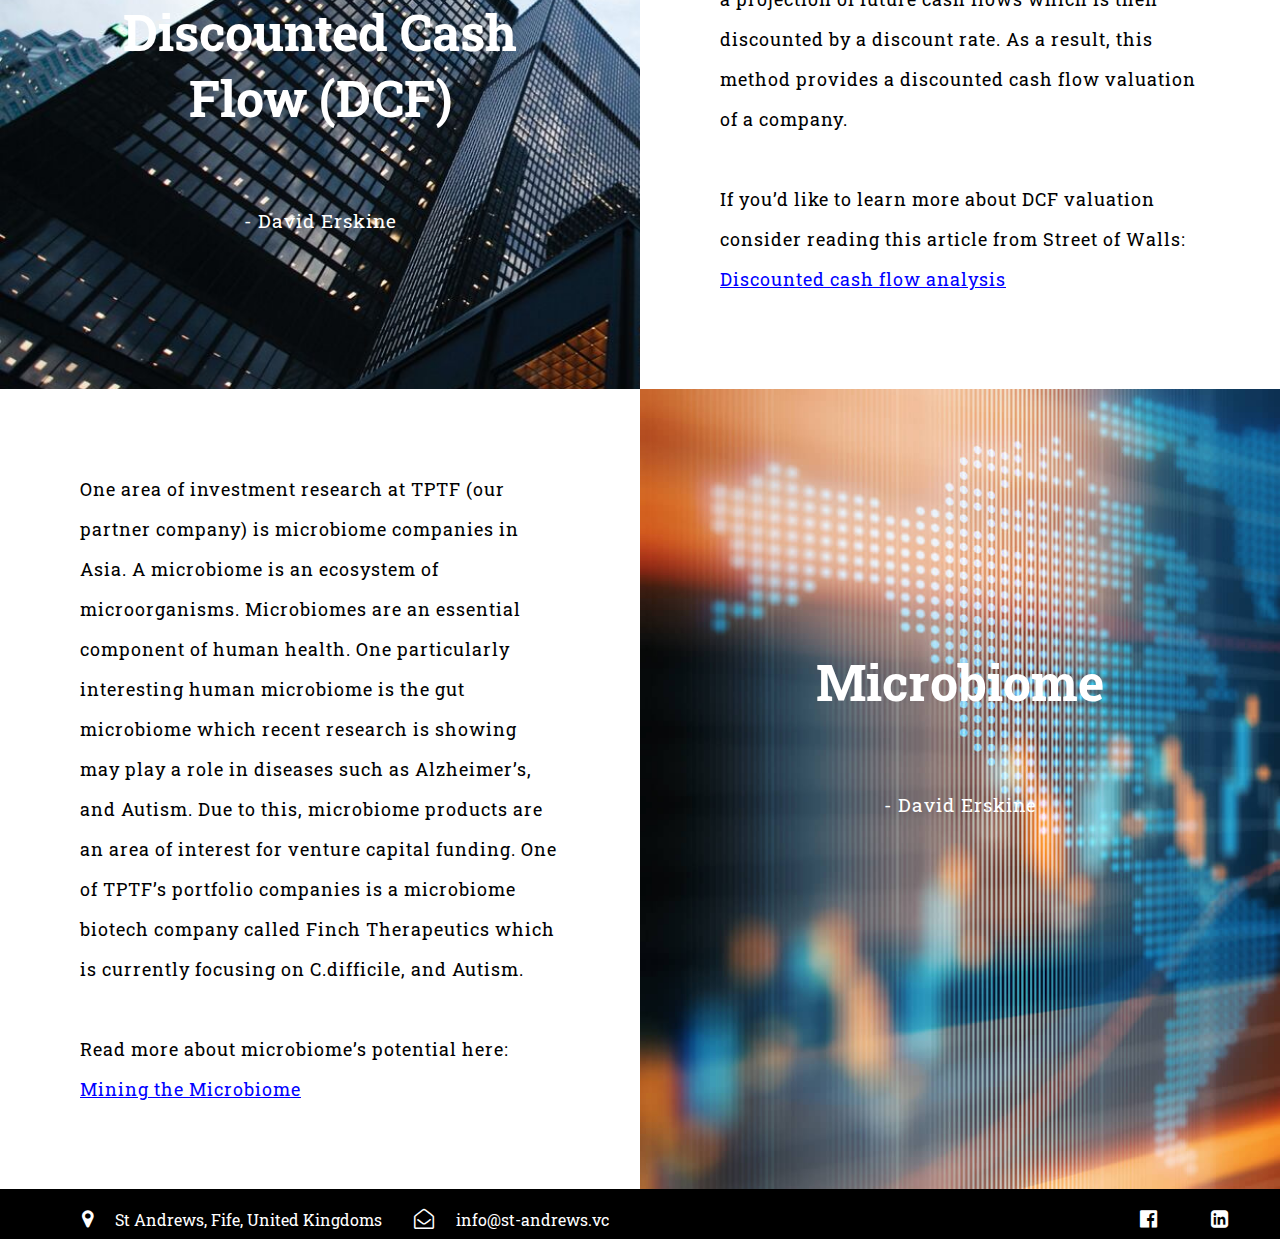
<file: Our_Partners.html>
<!DOCTYPE html>
<html>

<head>
    <meta charset="UTF-8">
    <title> Our Partners</title>
    <meta name="viewport" content="width=device-width, initial-scale=1.0">
    <link rel='stylesheet' href="./css/main.css">
    <link href="https://fonts.googleapis.com/css2?family=Roboto+Slab&display=swap" rel="stylesheet">
    <link rel="stylesheet" href="https://stackpath.bootstrapcdn.com/font-awesome/4.7.0/css/font-awesome.min.css">
    <script src="script.js" defer></script>
</head>

<body>
    <main>
        <div class="HO">
            <nav class="hi">
                <div class="brandt"><a href="./index.html"><img src="./img/1.1.png" alt="image" width="80" height="70"></a></div>
                <a href="#" class="toggleb">
                    <span class="barr"></span>
                    <span class="barr"></span>
                    <span class="barr"></span>
                </a>
                <div class="navbarl">
                    <ul>
                        <li>
                            <div class="dropd">
                                <a href="./index.html">THE CLUB</a>
                                <div class="dpc">
                                    <a href='index.html#OURMISSION'>Our Mission</a>
                                    <a href='index.html#COMITTEE'>Committee</a>
                                    <a href='index.html#JOINUS'>Join us</a>
                                </div>
                            </div>
                        </li>
                        <li>
                            <div class="dropd">
                                <a href="./Our_Partners.html">OUR PARTNERS</a>
                                <div class="dpc">
                                    <a href='Our_Partners.html#OURPARTNER'>Partners</a>
                                    <a href='Our_Partners.html#VSP'>Venture Sourcing Program</a>
                                    <a href='Our_Partners.html#IB'>Sector Focus</a>
                                    <a href='Our_Partners.html#Casestudy'>Case Study</a>
                                    <a href='Our_Partners.html#DAVID'>Industry’s Insights</a>
                                </div>
                            </div>
                        </li>
                        <li>
                            <a href="./FAQ.html">FAQ</a>
                        </li>
                        <li>
                            <a href='./Contact.html'>CONTACT US</a>
                        </li>
                    </ul>
                </div>
            </nav>
        </div>
        
        <div class='partner'>
            <h1>Our Partners</h1>
            <p class="texttext">We have partnered with several of the leading international Venture Capital Firms in the field and are growing our network</p>
        </div>

        <div id="OURPARTNER" class="PN"><a name="OURPARTNER"></a>
            <div class="flex-container">
                <div class="a">
                    <img class="ip" src="./img/4.2.png" alt="360ip" width="250">
                    <h3>360ip</h3>
                    <p class="text"><a href="https://360ip.com/" target="_blank"><span class="company">360ip®</span></a> is an international investment, fund management, advisory services and technology commercialization company focused on leveraging the Company’s expertise, networks and proprietary tools/processes to identify and monetize technology-based opportunities, thereby creating significant value and the highest potential returns. 360ip® currently operates in Asia and North America.</p>
                </div>
                <div class="b">
                    <img class="tptf" src="./img/5.png" alt="TPTF" width="220">
                    <h3>Trans Pacific Technology Fund</h3>
                    <p class="text"><a href="https://tptf.co/" target="_blank"><span class="company">Trans Pacific Technology Fund</span></a> is a technology-driven venture capital fund, investing in innovative companies shaping the future of global business. TPTF works actively with the leadership of our portfolio companies from different regions of the world, supporting their growth</p>
                </div>
            </div>
        </div>

        <div id="VSP" class="vsp"><a name="VSP"></a>
            <h1>Venture Sourcing Program</h1>
            <hr>
            <br>
            <p>We have partnered with one of our sponsors, TPTF, to launch a new initiative which incentivizes our members to identify potential investments: Venture Sourcing Program (VSP). <br> <br>As part of the VSP, the VC Club will advise our Members how to create a presentation introducing the Member’s potential investment opportunity and then will coordinate with TPTF to provide feedback.  If the potential investment introduced by a Member is selected by TPTF for investment, the VC Club has arranged for the Member to receive compensation. <br> <br>We look for companies specifically in industries such as Biotech, Pharma, Healthtech, Insurtech, AI, Nanotechnology, Blockchain and IOT, with a focus on Europe, America, and the Asia-Pacific region. However, open to other fast-growing industries. <br> <br>If your company is selected, this is also a great addition to your CV, showcasing your research skills.</p>
            <img src="./img/13.png" alt="image">
        </div>

        <div id="IB" class="ib"><a name="IB"></a>
            <h1>Sector Focus</h1>
            <hr>
            <div class="ibib">
                <div class="biotech">
                    <p>Venture Capital is often channeled into the fastest growing and most innovative technologies of the future.  For example, TPTF invests in a wide range of industries from advanced materials, AI, biotechnology, healthcare, information technology and IoT.</p>
                    <img src="./img/14.png" alt="image" width="400" height="270">
                </div>
                <div class="iot">
                    <img src="./img/15.png" alt="image" width="400" height="270">
                    <p>At the St Andrews VC Club, we focus on a similar scope of high-growth industries which reflect the primary target sectors for start-up companies.</p>
                </div>
            </div>
        </div>

        <div id="Casestudy" class="cscs"><a name="Casestudy"></a>
            <h1>Case Study of a Typical VC Deal</h1>
            <br>
            <hr>
            <br>
            <p> The following is an example of a recent deal which was particularly interesting:</p>
        </div>

        <div id="DAVID" class="david"><a name="DAVID"></a>
            <div class="ins">
                <div class="ii">
                    <h1>Industry's Insights</h1>
                    <h3 class="insight"><span class="comma">"</span>Growth is never by mere chance; it is the result of forces working together.<span class="comma">"</span></h3>
                    <p class="quote">Keep updated about our weekly to bi weekly Venture Capital Insights through our <a href="https://www.facebook.com/St.Andrews.VC.Club" target="_blank">Facebook page</a></p>
                </div>
            </div>
            <div class="article">
                <div class="sas">
                    <div class="art" style="background-color: white;">
                        <p>Speech analytics software is a current area of growing investment interest. Speech analytics software involves analysing recorded or live audio. One use for this is automated transcription. Out-of-the-box speech analytics software such as Google-Speech-to-Text can often be inaccurate and not scalable to analyse a large quantity of audio simultaneously. Another problem is that current speech analytics software are often made solely for certain languages, especially popular languages like English. This leaves room for scalable software utilising AI to provide a higher quantity of accurate transcriptions simultaneously as well as develop a wider language portfolio. <br> <br>Speech transcription software is essential for many companies such as law firms which require a large amount of transcription or for countries that have a more diverse and unique language profile.</p>
                    </div>
                    <div class="artt">
                        <h2>Speech Analytics Software</h2>
                        <p>- David Erskine</p>
                    </div>
                </div>
                <div class="dcf">
                    <div class="ar">
                        <h2>Discounted Cash Flow (DCF)</h2>
                        <p>- David Erskine</p>
                    </div>
                    <div class="aro" style="background-color: white;">
                        <p>A common valuation method utilised by venture capital firms during due diligence of start-ups is Discounted Cash Flow (DCF) valuation. DCF provides a tangible value to the company. DCF uses a projection of future cash flows which is then discounted by a discount rate. As a result, this method provides a discounted cash flow valuation of a company. <br> <br>If you’d like to learn more about DCF valuation consider reading this article from Street of Walls: <a href="http://www.streetofwalls.com/finance-training-courses/investment-banking-technical-training/discounted-cash-flow-analysis/" target="_blank">Discounted cash flow analysis</a></p>
                    </div>
                </div>
                <div class="micro">
                    <div class="arf" style="background-color: white;">
                        <p>One area of investment research at TPTF (our partner company) is microbiome companies in Asia. A microbiome is an ecosystem of microorganisms. Microbiomes are an essential component of human health. One particularly interesting human microbiome is the gut microbiome which recent research is showing may play a role in diseases such as Alzheimer’s, and Autism. Due to this, microbiome products are an area of interest for venture capital funding. One of TPTF’s portfolio companies is a microbiome biotech company called Finch Therapeutics which is currently focusing on C.difficile, and Autism.<br> <br>Read more about microbiome’s potential here: <a href="https://www.clinicalomics.com/magazine-editions/volume-6-issue-number-4-july-august-2019/mining-the-microbiome-microbiome-startups-are-proliferating-exploring-new-markets-and-colonizing-diverse-therapeutic-niches/" target="_blank">Mining the Microbiome</a></p>
                    </div>
                    <div class="arff">
                        <h2>Microbiome</h2>
                        <p>- David Erskine</p>
                    </div>
                </div>
            </div>
        </div>
    </main>

    <header>
        <ul class="top1">
            <li><i class="fa fa-map-marker" style="font-size:20px; color: white;"></i><a href="https://www.google.com/maps/place/Students'+Union/@56.340224,-2.8016877,17z/data=!3m1!4b1!4m5!3m4!1s0x488657853054009f:0xe608d6d8aebbb3c!8m2!3d56.340221!4d-2.799499">St Andrews, Fife, United Kingdoms</a></li>
            <li><i class="fa fa-envelope-open-o" style="font-size:20px; color: white;"></i><a href = "mailto: info@st-andrews.vc">info@st-andrews.vc</a></li>
        </ul>
        <ul class="top2">
            <li><a href="https://www.facebook.com/St.Andrews.VC.Club/"><i class="fa fa-facebook-official" style="font-size:20px; color: white;"></i></a></li>
            <li><a href="https://www.linkedin.com/company/st-andrews-vc/"><i class="fa fa-linkedin-square" style="font-size:20px; color: white;"></i></a></li>
        </ul>
    </header>
</body>
</html>
</file>
<file: css/main.css>
body {
    background-color: white;
    margin: 0; 
    padding: 0;
    left:0;
    right:0;
}

header {
    background-color: black;
    display: flex;
    height: 50px;
    width: 100%;
    margin-top: -10px;
}


header ul {
    text-decoration: none;
    color: white;
    display: flex;
}

header li {
    list-style-type: none;
    display: flex;
    justify-content: space-between;
    padding-right: 10px;
    margin-top: -18px;
}

.top1 li {
    align-items: baseline;
}
.top1 {
    position: absolute;
    left: 20px;
}
.top2 {
    position: absolute;
    right: 20px;
}

header a {
    font-size: medium;
    text-decoration: none;
    color: white;
    font-family: 'Roboto Slab', serif;
}

.home {
    width: 100%;
    overflow: hidden;
    float: left;
}

.brand-title {
    text-align: center;
    width: 100%;
    margin-top: 200px;
}

.navbar-links ul {
    list-style-type: none;
    text-decoration: none;
    color: white;
    font-family: 'Roboto Slab', serif;
    display: flex;
    justify-content: center;
}

.navbar-links {
    width: 100%;
}

.navbar-links li {
    list-style-type: none; 
}

.navbar-links li {
    height: 20px;
    padding: 8px;
    display: block;
    width: max-content;
    margin: 35px;
    text-align: center;
}

.navbar-links li a {
    text-decoration: none;
    color: white;
    font-size: medium;
    font-weight: 500;
    padding: 1rem;
}

.navbar-links li a:hover {
    font-weight: bolder;
    text-decoration: underline;
    color: lightblue;
    transition: 0.3s;
}

.dropdown-content {
    display: none;
    position: absolute;
    background-color: transparent;
    min-width: 160px;
    margin-top: 1px;
    z-index: 1;
}
.dropdown-content a {
    float: none;
    color: #091749;
    padding: 12px 16px;
    text-decoration: none;
    display: block;
    text-align: left;
}

.dropdown:hover .dropdown-content {
    display: block;
}

.dp-content {
    display: none;
    position: absolute;
    background-color: black;
    min-width: 160px;
    margin-top: 1px;
    z-index: 1;
}
.dropdown:hover .dp-content {
    display: block;
}
.dp-content a {
    float: none;
    padding: 12px 16px;
    text-decoration: none;
    display: block;
    text-align: left;
}
.dp-content a:hover {
    text-decoration: underline;
}

.name {
    width: 100%;
}

.name h1 {
    font-family: 'Roboto Slab', serif;
    font-weight: lighter;
    display: flex;
    justify-content: center;
    align-items: center;
    text-align: center;
    line-height: 60px;
    margin-top: 240px;
    color: white;
}

.name p {
    font-family: 'Roboto Slab', serif;
    text-align: center;
    margin-top: 50px;
    color: white;
    letter-spacing: 1px;
}

.name ul {
    list-style-type: none;
    display: flex;
    justify-content: center;
    margin-top: 60px;
}

.name ul a {
    text-decoration: none;
    padding: 18px;
    font-size: small;
    font-weight: bold;
    letter-spacing: 1px;
    display: block;
}

.name .fb {
    border-radius: 50px;
    border: solid white;
    background: transparent;
    margin-bottom: 100px;
}

.name .fb a {
    color: white;
}

.name .lb {
    border-radius: 50px;
    border: solid rgb(0, 174, 255);
    background: rgb(0, 174, 255);
    margin-bottom: 100px;
}

.name .lb a {
    color: white;
}

.name li {
    margin: 20px;
}


.home {
    animation: 25s ease-in-out infinite color-change;
    background-size: cover;
}
@keyframes color-change {
    0% {
        background-image: url(sta.png);
    }
    25% {
        background-image: url(sta2.png);
    }
    50% {
        background-image: url(sta3.png);
    }
    75% {
        background-image: url(sta4.png);
    }
    100% {
        background-image: url(sta5.png);
    }
}

.toggle-button {
    display: none;
    position: absolute;
    flex-direction: column;
    justify-content: space-between;
    right: 45%;
    width: 25px;
    height: 22px;
}

.toggle-button .bar {
    height: 3px;
    width: 100%;
    padding: 1px;
    margin: 2px;
    background-color: white;
    border-radius: 10px;
}

@media (max-width: 973px) {
    header {
        display: none;
    }
    .toggle-button {
        display: flex;
        margin-bottom: 10px;
    }
    .navbar-links {
        width: 100%;
        display: none;
    }
    .navbar {
        flex-direction: column;
        align-items: flex-start;
    }
    .navbar-links ul {
        width: 100%;
        flex-direction: column;
    }
    .navbar-links li{
        text-align: center;
        margin-top: 10px;
        width: 100%;
    }
    .navbar-links li a{
        padding: .5rem 1rem;
        justify-content: center;
    }
    .navbar-links.active {
        display: flex;
    }
    .name {
        width: 100%;
        padding:0;
        margin:0;
    }
    .name ul {
        width: 100%;
        margin-top: 50px;
    }
    .name ul .fb, .lb {
        margin-bottom: 20px;
    }
    .name li{
        margin: 8px;
        justify-content: center;
    }
    .navbar-links.active {
        display: flex;
    }
    .name h1{
        font-size: 40px;
        margin-top: 70px;
    }
    .brand-title {
        padding-left: 0px;
    }
}

.constitution {
    height: max-content;
    width: 100%;
    background-color:rgb(227, 237, 240);
    float: left;
}

.constitution1 {
    background-color: rgb(227, 237, 240);
    height: max-content;
    display: grid;
    grid-template-columns: auto auto;
    margin-top: 70px;
    align-items: center;
    justify-content: center;
    margin-bottom: 130px;
}


.constitution1 .todo h3 {
    color: black;
    width: 90%;
    margin-top: 40px;
    font-family: 'Roboto Slab', serif;
    font-weight: 540;
    letter-spacing: 1px;
    line-height: 28px;
}


.todo {
    padding:30px;
    width: 350px;
    text-align: center;
}


@media only screen and (max-width: 822px) {
    .constitution1 {
        display: flex;
        flex-wrap: wrap;
    }

    .constitution {
        width: 100%;
        height: max-content;
    }

    .constitution1 .todo h3 {
        color:black;
        width: 90%;
        display: inline, center;
        font-weight: normal;
    }
}


.statement {
    height: max-content;
    background-color: white;
    width: 100%;
    float: left;
    overflow: hidden;
    justify-content: center;
}

.statement h4{
    color: black;
    font-size: larger;
    margin-top: 130px;
    text-align: center;
    font-family: 'Roboto Slab', serif;
}

.statement p{
    font-size: large;
    font-weight: bold;
    font-family: 'Roboto Slab', serif;
    color: rgb(19, 68, 80);
    letter-spacing: 1px;
    line-height: 30pt;
    padding: 50px;
    margin: 40px;
    text-align: center;
    margin-bottom: 130px;
}

@media only screen and (max-width: 667px) {
    .statement {
        width: 100%;
    }
    .statement p {
        padding: 20px;
        margin: 10px;
    }
}

.PN {
    height: max-content;
    width: 100%;
    float: left;
    background-color: rgb(227, 237, 240);
}

.flex-container {
    display: flex;
}

.PN .flex-container {
    justify-content: center;
}

.flex-container > div {
    background-color: white;
}

.flex-container > div h3{
    color: black;
    text-align: center;
    font-weight: lighter;
}

.flex-container img {
    display: flex;
    align-items: center;
    justify-content: center;
    margin: auto;
}

.ip{
    border: 30px solid white;
}
.tptf {
    border: 20px solid white;
}

.flex-container .text{
    font-size: larger;
    font-weight: 800px;
    width: 320px;
    color: rgb(110, 145, 148);
    line-height: 28px;
    padding: 20px;
    margin: 15px;
    text-align: center;
}

.flex-container .company {
    text-decoration: underline blue;
    color:blue;
    font-style: italic;
}

.flex-container .text .company:hover {
    font-weight: bold;
}

.flex-container .a {
    position: auto;
    margin-top: 70px;
    margin-right: 15px;
    height: 650px;
    border: 1px solid lightgrey;
    margin-bottom: 150px;
}

.flex-container .b{
    position: auto;
    margin-top: 70px;
    margin-left: 15px;
    border: 1px solid lightgrey;
    height: 650px;
    margin-bottom: 150px;
}

@media only screen and (max-width: 956px) {
    .PN {
        width: 100%;
        height: max-content;
    }
    .flex-container {
        display: flex;
        flex-wrap: wrap;
        background-color: rgb(227, 237, 240);
        padding: 0;
        margin: 0;
    }
    .flex-container .a {
        margin-left: 0;
        padding: 0;
        margin-bottom: 0;
    }
    .flex-container .b {
        margin-left: 0;
        padding: 0;
        margin-bottom: 70px;
    }
    .flex-container .text{
        width: 290px;
        padding: 5px;
    }
}

.committee {
    height: 800px;
    width: 100%;
    float: left;
    height: max-content;
    background-color: rgb(227, 237, 240);
}

.committee h1{
    color: black;
    margin-top: 150px;
    text-align: center;
    font-family: 'Roboto Slab', serif;
}

.fllogo {
    text-align: center;
    margin-bottom: 50px;
}

.fa {
    padding: 20px;
    text-align: center;
    text-decoration: none;
    margin: 2px 2px;
}
  
.fa:hover {
    opacity: 0.7;
    background: lightgray;
}

.fa-facebook {
    color: #3B5998;
    background: white;
}
  
.fa-linkedin {
    color: #007bb5;
    background: white;
}

.committee1 {
    display: flex;
    flex-wrap: wrap;
    justify-content: center;
    margin-top: 100px;
    height: max-content;
    margin-bottom: 130px;
}
.committee1 .position {
    margin: 30px;
}

.position p {
    font-style: italic;
    font-family: 'Roboto Slab', serif;
    color: rgb(4, 88, 88);
    text-align: center;
    font-size: large;
}

@media only screen and (max-width: 667px) {
    .committee {
        width: 100%;
        height: max-content;
    }
    .committee h1 {
        padding: 8px;
    }
    .committee .EC {
        padding: 8px;
        margin: 5px;
    }
    .committee1 {
        display: flex;
        flex-direction: wrap;
        margin-bottom: 100px;
    }
}

.join {
    background-color: white;
    float: left;
    height: max-content;
    width: 100%;
    text-align: center;
}

.join h1 {
    color: black;
    margin-top: 150px;
    text-align: center;
    font-family: 'Roboto Slab', serif;
}

.join p {
    font-size: medium;
    font-weight: normal;
    font-family: 'Roboto Slab', serif;
    color: rgb(19, 68, 80);
    letter-spacing: 1px;
    line-height: 30pt;
    padding: 50px;
    margin: 40px;
}

.highlight {
    font-weight: bold;
}

@media only screen and (max-width: 667px) {
    .join {
        width: 100%;
        height: max-content;
    }
    .join p {
        padding: 20px;
    }
    .join h1 {
        margin-top: 100px;
    }
}

footer {
    width: 100%;
    background-color: rgb(241, 239, 239);
    height: max-content;
}

footer p {
    text-align: center;
    justify-content: center;
    font-size: small;
    align-items: center;
    padding: 10px;

}

footer hr {
    margin-left: 70px;
    margin-right: 70px;
}

.partner h1 {
    font-family: 'Roboto Slab', serif;
    font-weight: lighter;
    line-height: 60px;
    margin-top: 240px;
    color: white;
    text-align: center;
}

.partner .texttext {
    font-family: 'Roboto Slab', serif;
    text-align: center;
    line-height: 40px;
    font-size: x-large;
    font-weight: lighter;
    color: white;
    letter-spacing: 1px;
    width: 60%;
    margin: auto;
    padding: 120px;
}

.partner {
    width: 100%;
    overflow: hidden;
    float: left;
}
.partner {
    background-image: url(sta6.png);
    background-size: cover;
}

@media only screen and (max-width: 667px) {
    .partner {
        width: 100%;
        height: max-content;
    }
    .partner .texttext {
        padding: 8px;
        margin-bottom: 70px;
    }
}


.vsp {
    height: max-content;
    background-color: white;
    width: 100%;
    float: left;
    overflow: hidden;
}

.vsp h1 {
    font-family: 'Roboto Slab', serif;
    font-weight: lighter;
    display: flex;
    margin: 120px;
    margin-bottom: 40px;
    color: black;
}

.vsp p {
    font-family: 'Roboto Slab', serif;
    margin-left: 120px;
    margin-right: 120px;
    margin-top: 70px;
    margin-bottom: 90px;
    letter-spacing: 1px;
    line-height: 40px;
    font-size: large;
}

.vsp hr {
    color: black;
    margin-left: 120px;
    margin-right: 100px;
}

.vsp img {
    margin-left: 120px;
    width: 80%;
    height: 350px;
    margin-bottom: 120px;
}

@media only screen and (max-width: 667px) {
    .vsp {
        width: 100%;
        height: max-content;
    }
    .vsp h1 {
        margin: 30px;
        margin-bottom: 20px;
        justify-content: center;
        text-align: center;
    }
    
    .vsp p {
        margin: 50px;
        letter-spacing: 1px;
        line-height: 35px;
    }
    .vsp img {
        margin-left: 30px;
        margin-right: 30px;
        width: 80%;
        height: 100%;
        margin-bottom: 70px;
    }
}

.ib {
    height: max-content;
    background-color: rgb(227, 237, 240);
    width: 100%;
    float: left;
    overflow: hidden;
}

.ib h1 {
    font-family: 'Roboto Slab', serif;
    font-weight: lighter;
    display: flex;
    margin: 120px;
    margin-bottom: 40px;
    color: black;
}

.ib hr {
    color: black;
    margin-left: 120px;
    margin-right: 100px;
}
.ib p {
    font-family: 'Roboto Slab', serif;
    margin-left: 120px;
    margin-right: 70px;
    margin-top: 90px;
    margin-bottom: 90px;
    letter-spacing: 1px;
    line-height: 40px;
    font-size: large;
    width: 50%;
}
.ibib {
    margin-bottom: 150px;
}
.biotech, .iot {
    display: flex;
}

.biotech img, .iot img {
    margin: 70px;
}

@media only screen and (max-width: 956px) {
    .ib {
        width: 100%;
        height: max-content;
    }
    .ib h1 {
        margin: 30px;
        margin-bottom: 20px;
        justify-content: center;
        text-align: center;
    }
    
    .ib p {
        margin: 40px;
        letter-spacing: 1px;
        line-height: 33px;
        width: 80%;
    }
    .biotech {
        display: flex;
        flex-wrap: wrap;
    }
    .iot {
        display: flex;
        flex-wrap: wrap-reverse;
    }
    .ibib img {
        margin: 40px;
        width: 80%;
        margin-top: 30px;
    }
    .ibib {
        margin-bottom: 70px;
    }
}

.cscs {
    height: 600px;
    background-color: white;
    width: 100%;
    float: left;
    overflow: hidden;
}

.cscs h1 {
    font-family: 'Roboto Slab', serif;
    font-weight: lighter;
    display: flex;
    margin: 50px;
    margin-bottom: 40px;
    justify-content: center;
    color: black;
}

.cscs hr {
    color: black;
    margin-left: 120px;
    margin-right: 100px;
}
.cscs p {
    font-family: 'Roboto Slab', serif;
    margin-left: 120px;
    margin-right: 70px;
    margin-top: 70px;
    margin-bottom: 90px;
    letter-spacing: 1px;
    line-height: 40px;
    font-size: medium;
}

@media only screen and (max-width: 667px) {
    .cscs {
        width: 100%;
        height: max-content 500px;
    }
    .cscs h1 {
        margin: 30px;
        margin-bottom: 20px;
        justify-content: center;
        text-align: center;
    }
    
    .cscs p {
        margin: 40px;
        letter-spacing: 1px;
        line-height: 33px;
    }
}

.david * {
    box-sizing: border-box;
}

.david {
    height: max-content;
    width: 100%;
    float: left;
    overflow: hidden;
}

.david p {
    font-family: 'Roboto Slab', serif;
    margin: 70px;
    letter-spacing: 1px;
    line-height: 40px;
    font-size: large;
}

.ii {
    padding: 10px;
    background-image: url(28.jpg);
    background-size: cover;
    height: max-content;
}

.ii h1 {
    margin: 70px;
    margin-bottom: 15px;
    color: white;
    font-family: 'Roboto Slab', serif;
    font-size: 55px;
}

.comma {
    font-size: 70px;
}

.david h3 {
    color: white;
    font-style: italic;
    margin-left: 50px;
    line-height: normal;
    font-size: 23px;
    font-family: 'Roboto Slab', serif;
}

.quote {
    color: white;
    width: 580px;
    margin-top: 10px;
    font-family: 'Roboto Slab', serif;
    background-color: rgb(16, 16, 105);
    opacity: 0.8;
    padding: 45px;
}

.quote a {
    color: white;
    font-style: italic;
}

.sas div, .micro div, .dcf div {
    float: left;
    width: 50%;
    padding: 10px;
}

.sas h2, .micro h2, .dcf h2 {
    font-family: 'Roboto Slab', serif;
    font-size: 50px;
    margin-left: 70px;
    margin-right: 70px;
    margin-top: 250px;
    color: white;
}

.ar {
    text-align: center;
    background-image: url(23.png);
    background-size: cover;
    height: 650px;
}

.aro {
    height: 650px;
}

.ar p, .artt p, .arff p {
    font-size: larger;
    color: white;
}

.artt {
    text-align: center;
    background-image: url(24.jpeg);
    background-size: cover;
    height: 830px;
}

.art {
    height: 830px;
}

.art p {
    line-height: 34px;
}

.arff {
    text-align: center;
    background-image: url(25.jpg);
    background-size: cover;
    height: 800px;
}

.arf {
    height: 800px;
}

.article a {
    font-family: 'Roboto Slab', serif;
    color: blue;
}

@media only screen and (max-width: 667px) {
    .david {
        width: 100%;
        height: max-content;
    }
    .ib h1 {
        margin: 30px;
        margin-bottom: 20px;
        margin-top: 30px;
        justify-content: center;
        text-align: center;
    }
    
    .ib p {
        margin: 50px;
        letter-spacing: 1px;
        line-height: 33px;
    }
    .quote {
        width: 300px;
        padding: 30px;
    }
}

@media only screen and (max-width: 1109px) {
    .sas div, .micro div, .dcf div {
        width: 100%;
    }

    .sas, .micro {
        display: flex;
        flex-direction: column-reverse;
    }
    .dcf {
        display: flex;
        flex-direction: column;
    }

    .ar, .aro, .artt, .art, .arff, .arf {
        height: max-content;
    }
    .sas h2, .micro h2, .dcf h2 {
        font-size: 40px;
        margin-left: 50px;
        margin-right: 50px;
        margin-top: 150px;
    }
    .ar p, .artt p, .arff p {
        margin: 40px;
    }
    .david p {
        margin: 30px;
        line-height: 30px;
    }
}

.hi {
    display: flex;
    justify-content: space-between;
    align-items: center;
    background-color: black;
    opacity: 0.5;
    position: fixed;
    left: 0;
    top: 0;
    right: 0;
    
}

.brandt {
    margin: .5rem;
    cursor: pointer;
}

.navbarl ul {
    display: flex;
    margin: 0;
    padding: 0;
}

.navbarl li {
    list-style-type: none; 
}
.navbarl li {
    display: block;
    width: max-content;
}

.navbarl li a {
    text-decoration: none;
    color: white;
    font-size: small;
    font-weight: 500;
    padding: 1rem;
}

.navbarl li:hover{
    text-decoration: underline;
    transition: 0.3s;
}

.toggleb {
    position: absolute;
    right: 5%;
    margin-top: 45px;
    display: none;
    flex-direction: column;
    justify-content: space-between;
    width: 30px;
    height: 21px;
}

.toggleb .barr {
    height: 3px;
    width: 100%;
    background-color: white;
    border-radius: 10px;
}

@media (max-width: 973px) {
    header {
        padding: 0 20px;
    }
    .toggleb {
        display: flex;
    }
    .navbarl {
        width: 100%;
        display: none;
    }
    .hi {
        flex-direction: column;
        align-items: flex-start;
        top:0;
    }
    .navbarl ul {
        flex-direction: column;
        width: 100%;
    }
    .navbarl ul {
        width: 100%;
        flex-direction: column;
    }
    .navbarl li{
        text-align: center;
        width: 100%;
        margin: 10px;
    }
    .navbarl li a{
        padding: .5rem 1rem;
        justify-content: center;
    }
    .navbarl.active {
        display: flex;
    }
}

.dpc {
    display: none;
    position: absolute;
    background-color: transparent;
    min-width: 160px;
    margin-top: 1px;
    z-index: 1;
}
.dpc a {
    float: none;
    color: #091749;
    padding: 12px 16px;
    text-decoration: none;
    display: block;
    text-align: left;
}


.dropd:hover .dpc {
    display: block;
}

.dpc {
    display: none;
    position: absolute;
    background-color: black;
    min-width: 160px;
    margin-top: 1px;
    z-index: 1;
}
.dropd:hover .dpc {
    display: block;
}
.dpc a {
    float: none;
    padding: 12px 16px;
    text-decoration: none;
    display: block;
    text-align: left;
}
.dpc a:hover {
    text-decoration: underline;
}

.HO {
    width: 100%;
    overflow: hidden;
    float: left;
}

.faq {
    background-image: url(sta7.png);
    width: 100%;
    overflow: hidden;
    float: left;
    background-size: cover;   
    align-items: center;
}

.faq .title {
    width: 500px;
    color: white;
    margin: auto;
    margin-top: 400px;
    text-align: center;
    font-size: 50px;
    font-weight: bold;
    font-family: 'Roboto Slab', serif;
}

.faq .little {
    width: 700px;
    color: white;
    text-align: center;
    margin: auto;
    margin-bottom: 80px;
    font-size: x-large;
    line-height: 30px;
    font-family: 'Roboto Slab', serif;
    margin-top: 60px;
    letter-spacing: 1px;
}

@media only screen and (max-width: 825px) {
    .faq {
        width: 100%;
        height: max-content;
    }
    .faq .title {
        font-size: 30px;
        width: 300px;
    }
    .faq .little {
        font-size: large;
        width: 300px;
    }
}

.written {
    background-color: white;
    width: 100%;
    overflow: hidden;
    float: left; 
}

.question {
    margin-top: 90px;
    margin-bottom: 120px;
}

.answer {
    margin: 70px;
}

.answer .Q {
    padding: 30px;
    color: black;
    font-size: x-large;
    font-family: 'Roboto Slab', serif;
    background-color: rgb(238, 237, 237);
    border-left: rgb(131, 221, 252) solid;
    margin-bottom:0;
}

.answer .A {
    padding: 30px;
    color: black;
    font-size: x-large;
    font-family: 'Roboto Slab', serif;
    background-color: white;
    border-left: rgb(238, 237, 237) solid;
    margin-top: 0;
}

.qu {
    font-size: 50px;
    color: rgb(131, 221, 252);
    font-family: 'Roboto Slab', serif;
}

.an {
    font-size: 50px;
    color: lightgrey;
    font-family: 'Roboto Slab', serif;
}

@media only screen and (max-width: 667px) {
    .question {
        width: 100%;
        height: max-content;
        margin-top: 60px;
        margin-bottom: 60px;
    }
    .Q, .A {
        font-size: medium;
        padding: 10px;
    }
    .qu, .an {
        font-size: 30px;
    }
    .answer {
        margin: 30px;
    }
}

.DD {
    width: 100%;
    float: left;
    overflow: hidden; 
    height: max-content;
    background-color:  rgb(227, 237, 240);
}

.CT {
    display: flex;
    margin-top: 140px;
    margin-bottom: 140px;
    margin-left: 70px;
    margin-right: 70px;
    justify-content: center;
}

.contact_title {
    width: 50%;
    margin-right: 50px;
}
.contact_form {
    width: 50%;
    margin-left: 50px;
}

.CT h1 {
    font-family: 'Roboto Slab', serif;
    color: teal;
    font-size: 40px;
}

.general {
    letter-spacing: 1px;
    font-family: 'Roboto Slab', serif;
    font-size: large;
    line-height: 30px;
    font-weight: 500;
    width: 450px;
}

.ee {
    letter-spacing: 1px;
    font-family: 'Roboto Slab', serif;
    font-size: large;
    line-height: 30px;
    font-weight: bold;
    width: 450px;
}

.begin {
    display: flex;
}

.end a{
    font-size: x-large;
    background-color: rgb(227, 237, 240);
}
.end {
    margin-right: 30px;
}

.tail input {
    width: 300px;
    height: 40px;
    border: lightgrey;
}

.tail textarea {
    width: 300px;
    height: 160px;
    border: lightgrey;
}

.ga {
    margin-bottom: 10px;
    letter-spacing: 1px;
    font-family: 'Roboto Slab', serif;
    font-size: large;
    line-height: 25px;
}

.tail {
    margin-bottom: 30px;
}

.submit {
    width: 230px;
    height: 60px;
    background-color: teal;
    color: white;
    font-family: 'Roboto Slab', serif;
    font-weight: 600;
    font-size: large;
    border-radius: 40px;
    border: teal;
}

@media only screen and (max-width: 892px) {
    .DD {
        width: 100%;
        height: max-content;
        margin-top: 60px;
        margin-bottom: 60px;
    }
    .CT h1 {
        font-size: 30px;
    }
    .CT {
        display: flex;
        flex-direction: column;
        margin: 30px;
    }
    
    .contact_title {
        margin: 30px;
        width: 100%;
    }
    .contact_form {
        margin: 40px;
        width: 100%;
    }
    .general {
        width: 80%;
    }
    .ee {
        width: 80%;
        font-size: medium;
    }
    .tail input {
        width: 80%;
    }
    
    .tail textarea {
        width: 80%;
    }
}

.emailaddress {
    text-decoration: underline;
    color: #007bb5;
}

.signup a {
    color: white;
    font-family: 'Roboto Slab', serif;
    font-size: large;
    text-decoration: none;
}

.signup {
    width: 280px;
    height: 55px;
    background-color: rgb(35, 134, 167); 
    border: none;
}
.vcform {
    margin-bottom: 40px;
}


.oliver {
    height: max-content;
    width: 100%;
    background-color:rgb(227, 237, 240);
    float: left;
}

.spencer {
    height: max-content;
    display: grid;
    grid-template-columns: auto auto;
    margin-top: 70px;
    align-items: center;
    justify-content: center;
    margin-bottom: 130px;
}


.karrington h5 {
    color: black;
    width: 100%;
    margin-top: 40px;
    font-family: 'Roboto Slab', serif;
    font-weight: 540;
    letter-spacing: 1px;
    line-height: 28px;
    text-align: center;
    justify-content: center;
}


.karrington {
    padding:30px;
    width: 350px;
    text-align: center;
}

.karrington hr {
    width: 3cm;
}

.oliver h2 {
    color: black;
    margin-top: 150px;
    text-align: center;
    font-family: 'Roboto Slab', serif;
}

.line {
    width: 80%;
}

@media only screen and (max-width: 822px) {
    .spencer {
        display: flex;
        flex-wrap: wrap;
    }

    .oliver {
        width: 100%;
        height: max-content;
    }

    .karrington h4 {
        color:black;
        width: 90%;
        display: inline, center;
        font-weight: normal;
    }
}
</file>
